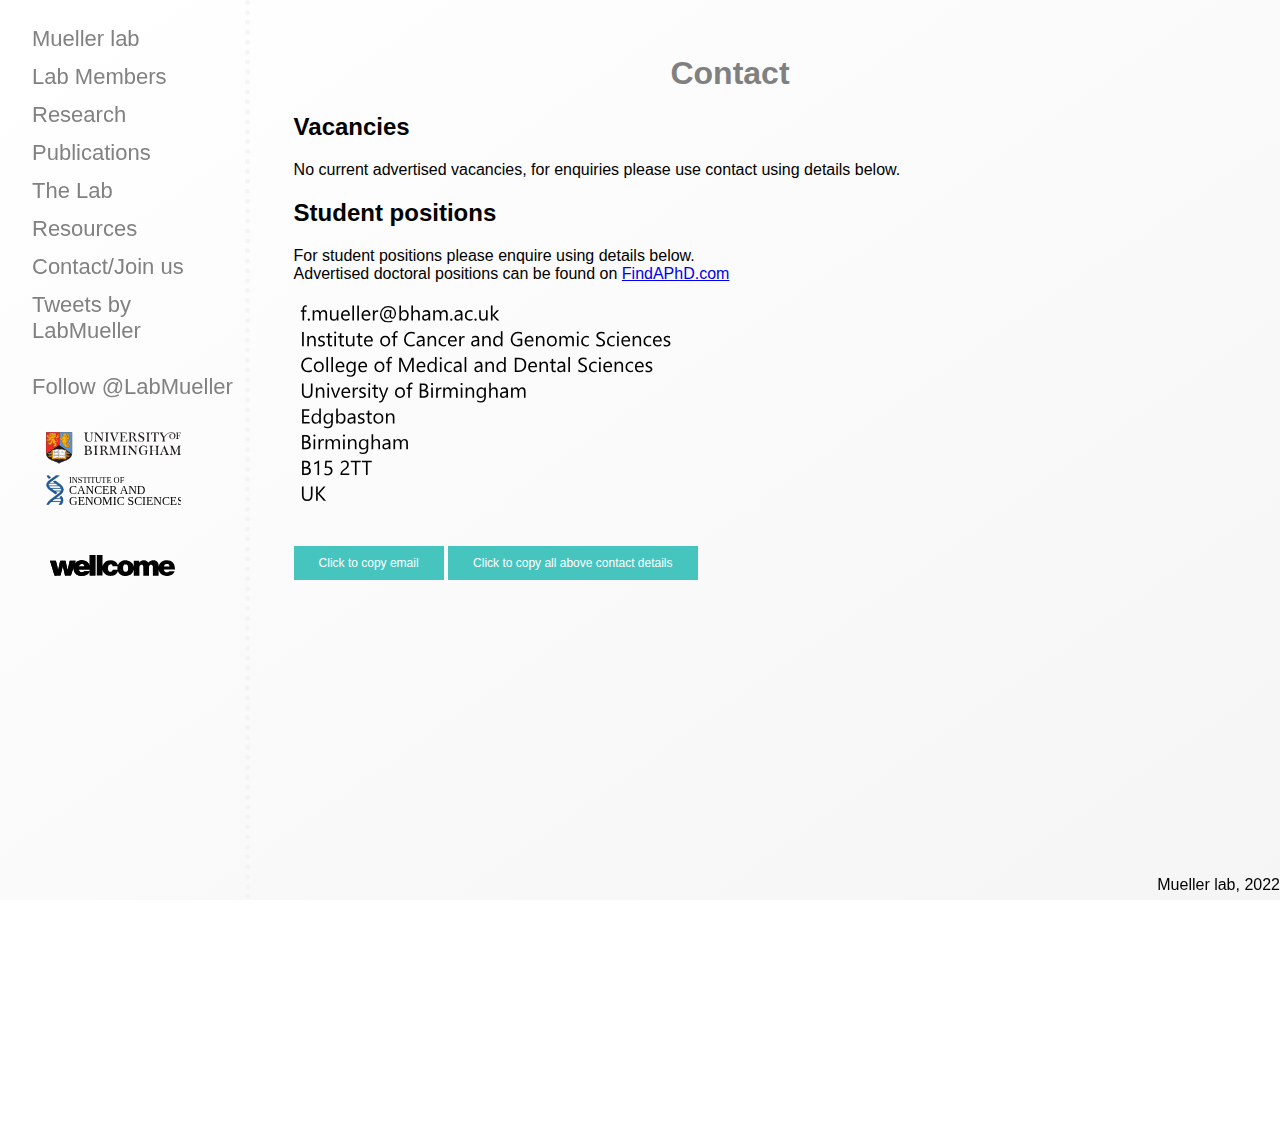
<file: contact.html>
<!DOCTYPE html>

<html>
<head>
<meta charset="utf-8">
<title>Contact</title>
</head>
<link rel="stylesheet" href="style.css">
<body  id="gradientbkrd1" class="fade-in">
<div id="bottommargin">



<h1>Contact</h1>





	

<div id="main">

	<h2> Vacancies </h2>
	<div class="text_body">
		<p class="justify"> No current advertised vacancies, for enquiries please use contact using details below.
		</p>
	</div>
	<h2> Student positions </h2>
	<div class="text_body">
		<p class="justify"> For student positions please enquire using details below.<br>
							Advertised doctoral positions can be found on <a href="https://www.findaphd.com/phds/birmingham/university-of-birmingham/?Q0w6x9E-00&Keywords=mueller" target="_blank" rel="noopener noreferrer">FindAPhD.com</a> </p>

<script src="contact.js"></script>
<img id="chimage" src="images/ferenc_details/details_email_bl.svg" />
<br><br><br>
<button id="clickme" class="button" onclick="changeImage1(); changeText1(); CBCP(); changeText3()">Click to copy email</button>
<button id="clickme" class="button" onclick="changeImage2(); changeText2(); CBCP(); changeText3()">Click to copy all above contact details</button>



<!-- invisible textbox to draw copy text from-->
<input class="visuallyhidden" type="text" value="placeholder" id="placehold">





</body>
</html>
	
</div>



	 <div id="sidenav">
	 
	 
  <a href="index.html">Mueller lab</a>
  <a href="lab_members.html">Lab Members</a>
  <a href="research.html">Research</a>
  <a href="publications.html">Publications</a>
  <a href="thelab.html">The Lab</a>
  <a class="mntxt" href="resources.html">Resources</a>
  <a href="contact.html">Contact/Join us</a>

   
<script src="myscripts.js"></script>


   
  

   <a class="twitter-timeline" data-width="250" data-height="400" data-chrome="transparent" href="https://twitter.com/LabMueller?ref_src=twsrc%5Etfw">Tweets by LabMueller</a> <script async src="https://platform.twitter.com/widgets.js" charset="utf-8"></script> 
	<br>
	<a href="https://twitter.com/LabMueller?ref_src=twsrc%5Etfw" class="twitter-follow-button" data-size="large" data-show-count="false">Follow @LabMueller</a><script async src="https://platform.twitter.com/widgets.js" charset="utf-8"></script>


 <div>
 <div class="decals">
	 <a href="https://www.birmingham.ac.uk/research/cancer-genomics/index.aspx"><img src="images\website material\UoBICGS_group.svg" width=75% > </a>
	 </div>
	 <div class="decals2">
	 <a href="https://wellcome.org/"><img src="images\website material\wellcome_logo.svg" width=75% > </a>
	 </div>
   </div>
     <footer class="footer">
  <p>Mueller lab, 2022</p>
</footer> 
</div>

</body>

</html>
</file>
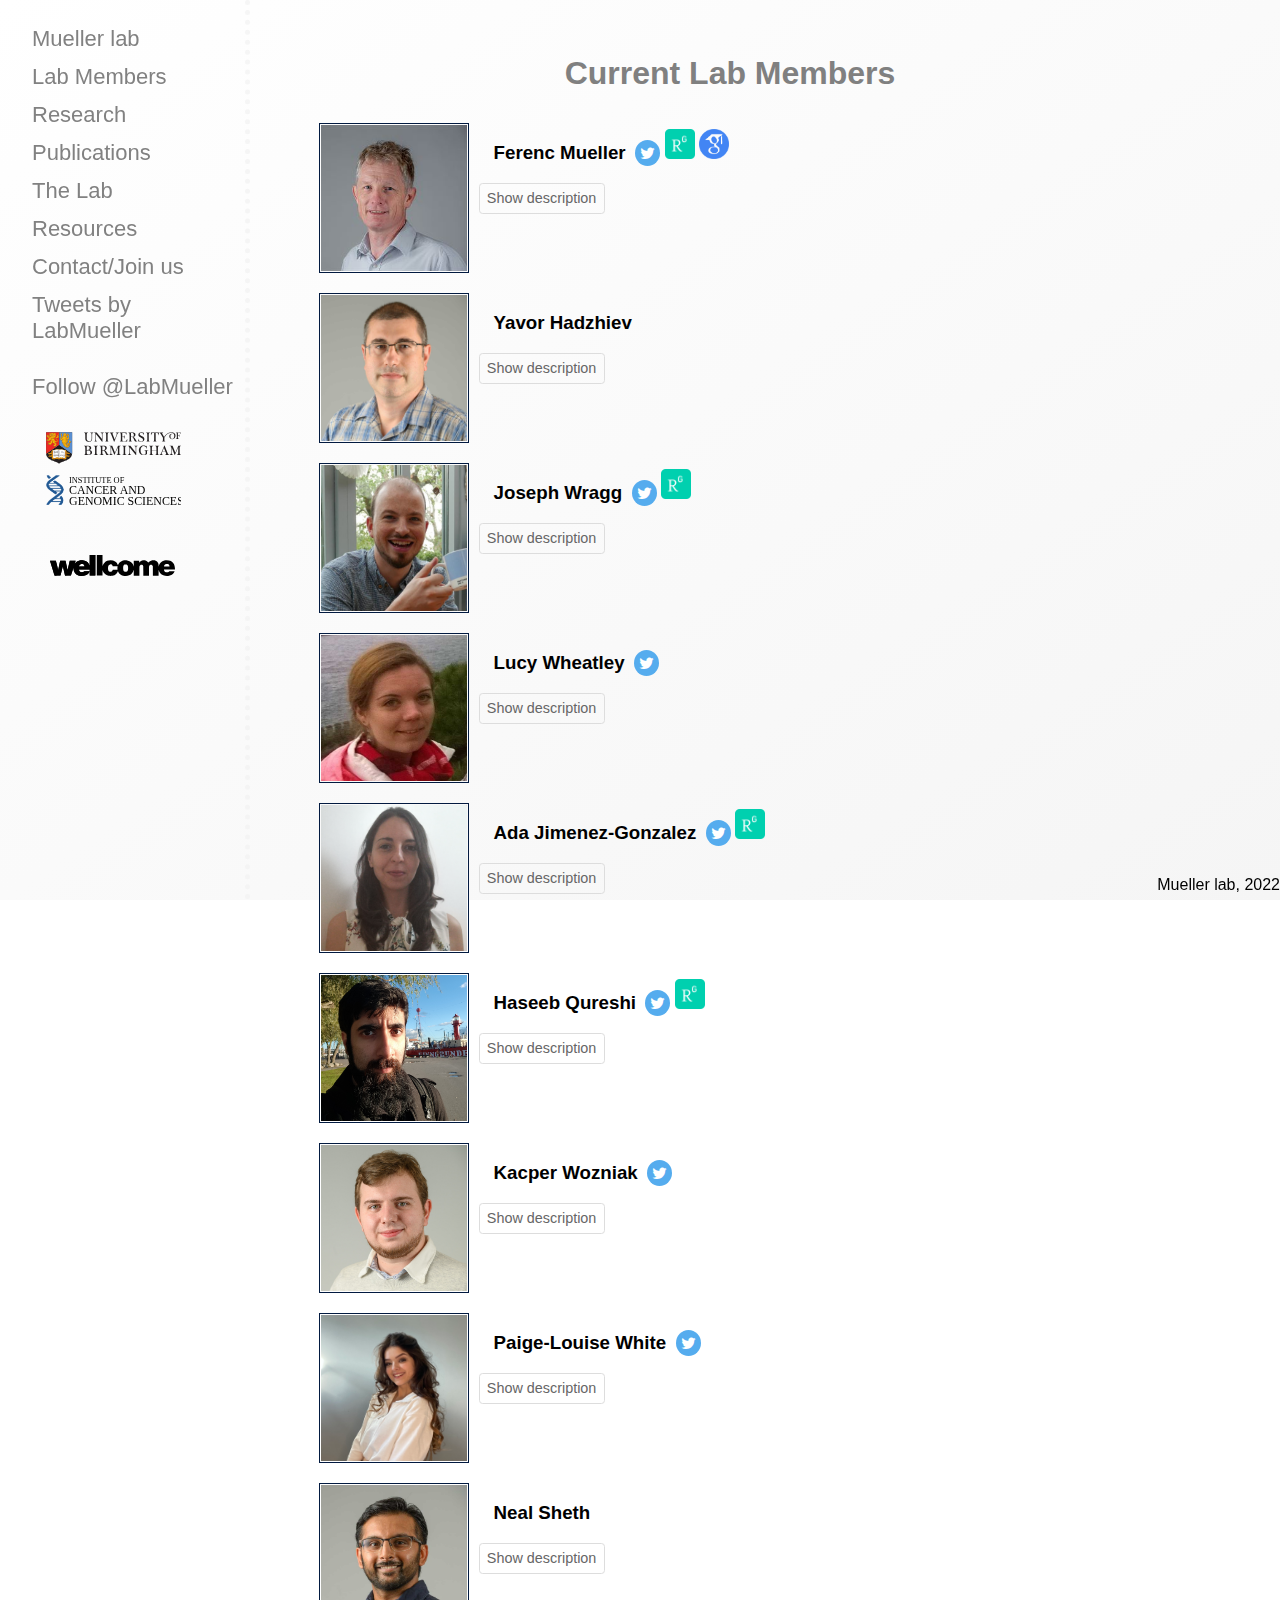
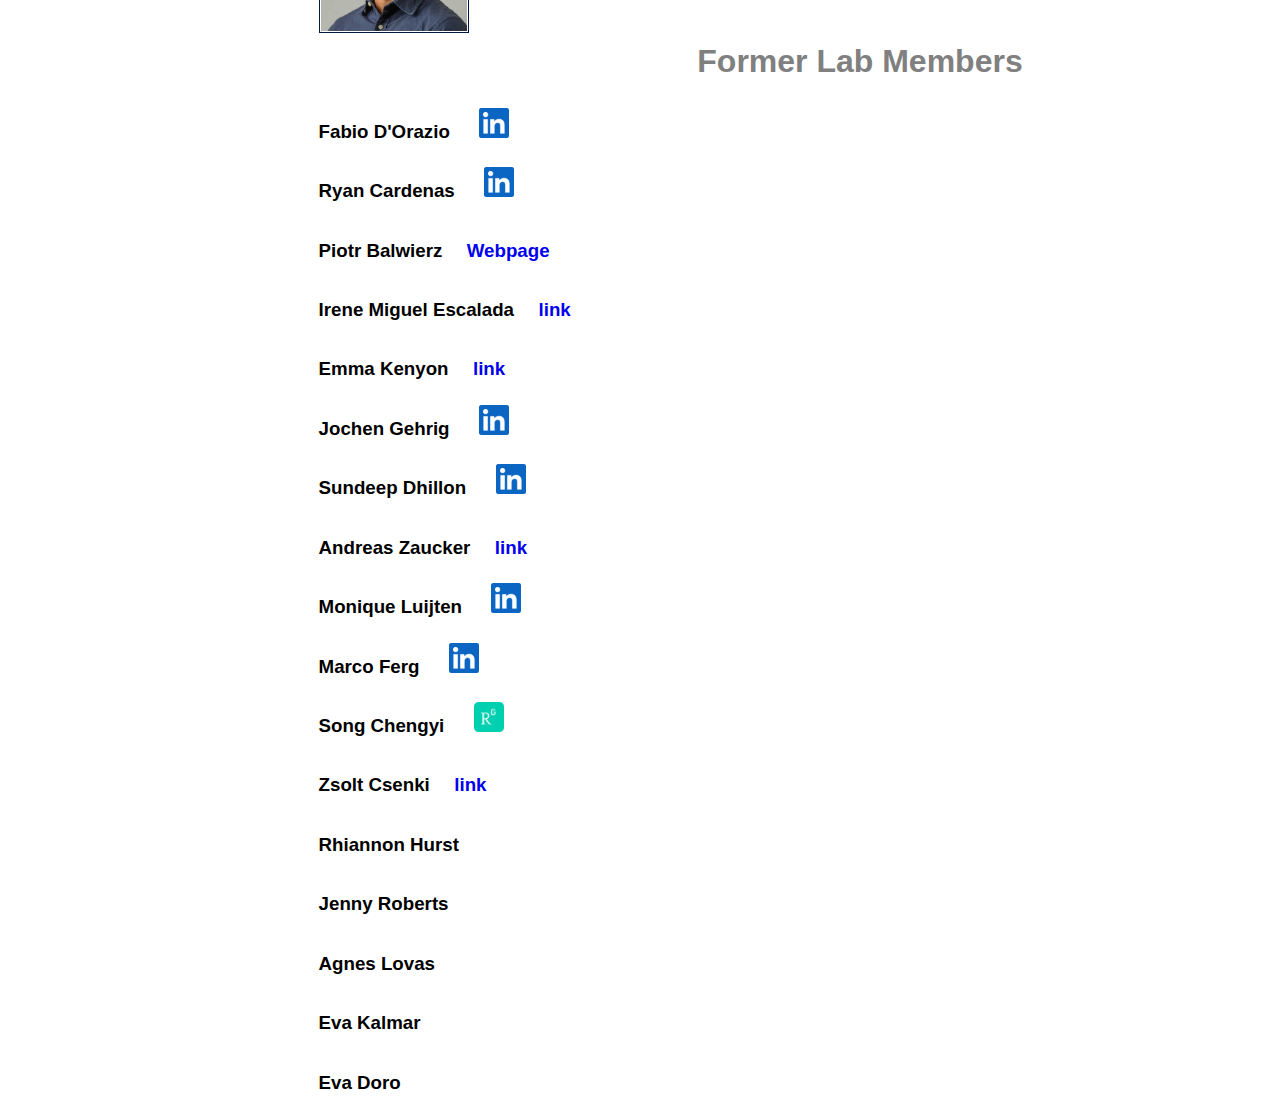
<file: lab_members.html>
<!DOCTYPE html>

<html>
<head>
<meta charset="utf-8">
<title>Current Lab Members</title>
</head>
<link rel="stylesheet" href="style.css">



<body  id="gradientbkrd1" class="fade-in">
<div id="bottommargin">



<h1>Current Lab Members</h1>




	
	
	

<div id="main">

   <script type="text/javascript" src="lab_members.js"></script> 
	
	<div class="imgsize">
	<div class="imgheight-">
	<!--<p><b>********add pages for alumni, current members and collaborators********</b></p>-->
	<img class="leftimg" src="images\lab_members\mueller.jpg">
<div>
  <input type="checkbox" class="read-more-state" id="post-0" />

  <div class="read-more-wrap">
    <h3 class="indent_h2" >Ferenc Mueller</h3>
	<link rel="stylesheet" href="https://cdnjs.cloudflare.com/ajax/libs/font-awesome/4.7.0/css/font-awesome.min.css">

<!-- socials -->

<a href="https://twitter.com/ferencmueller" class="fa fa-twitter"></a>


	</link>
	
<a href="https://www.researchgate.net/profile/Ferenc-Mueller"><img  class="_mem_inf" src= "images\website material\RG.png"></a>
<a href="https://scholar.google.com/citations?hl=en&user=Lshd25YAAAAJ&view_op=list_works&sortby=pubdate"><img  class="_mem_inf" src= "images\website material\scholarX.png"></a>
	

    <div class="read-more-target"><p class="labtxt">I did my PhD at the Inst. of Molecular Genetics, ABC Gödöllö Hungary in 1996. Following post docs at the University of Southampton and the IGBMC Strasbourg (EMBO Fellow) I developed my independent research at the Institute of Toxicology and Genetics, Forschungszentrum Karlsruhe (Karlsruhe Institute of Technology) in 2001. In 2007 I joined the University of Birmingham as Senior lecturer, where I am Professor of Developmental Genetics since 2014. </p> <p class="labtxt">My research interests encompass transcription regulation in vertebrate development and deciphering the DNA codes of gene expression regulation. I use zebrafish as a main model system. Besides leading a research group, I teach in medical genomics and applied genetics courses. I work as Deputy Director of Research for the College of Medical and Dental Sciences and as current Director of the Birmingham Centre for Genome Biology.<p></div>
  </div>
  
  <label for="post-0" class="read-more-trigger"></label>
</div>
</div>
</div>




	<br>
	<div class="imgsize">
	<img class="leftimg" src="images\lab_members\yavor.jpg">
	
	<div>
  <input type="checkbox" class="read-more-state" id="post-2" />

  <div class="read-more-wrap">
    <h3 class="indent_h2" >Yavor Hadzhiev</h3>

    <div class="read-more-target"><p class="labtxt">I am a postdoc in the lab since 2008.  I studied Molecular Biology and Biochemistry at the University of Sofia Bulgaria, obtaining MSci degree.  I completed my PhD at Karlsruhe Institute of Technology (KIT) in the group of Ferenc Muller, studding mechanisms of cis-regulatory elements subfunctionalisation in vertebrates, using sonic genes as model.
My main research interests are mechanisms of zygotic gene activation (the role of the core promoter in particular), comparative genomics and evolution of cis-regulatory elements.</p></div>
  </div>
  
  <label for="post-2" class="read-more-trigger"></label>
</div>
</div>

	
	
	
	
	
	<br>
	<div class="imgsize">
	<img class="leftimg" src="images\lab_members\Joe.png">
<div>
  <input type="checkbox" class="read-more-state" id="post-3" />

  <div class="read-more-wrap">
    <h3 class="indent_h2" >Joseph Wragg</h3>
	<link rel="stylesheet" href="https://cdnjs.cloudflare.com/ajax/libs/font-awesome/4.7.0/css/font-awesome.min.css">

<!-- socials -->

<a href="https://twitter.com/j_wragg_bham" class="fa fa-twitter"></a>

</link>
<a href="https://www.researchgate.net/profile/Joseph-Wragg"><img class="_mem_inf" src= "images\website material\RG.png"></a>
    <div class="read-more-target"><p class="labtxt">I originally read Biology at the University of York, before studying for a doctorate in Cancer Research at the University of Birmingham with Professor Roy Bicknell (awarded 2016). In this post I developed a fascination in tumour associated vascular as a critical component of tumour development and potentiation and as a target for therapy and identified several tumour vascular specific markers, which are currently in clinical development. </p>

 <p class="labtxt">My current research, with Professor Ferenc Mueller is focussed on interrogating dynamic epigenetic changes occurring on enhancer and promoter gene regulatory elements, during embryonic and tumour development, using Cap Analysis of gene expression (CAGE), chromatin immunoprecipitation (ChIP) and Assay for Transposase-Accessible Chromatin (ATAC) as well as 4D imaging approaches.<p></div>
  </div>
  
  <label for="post-3" class="read-more-trigger"></label>
</div>
	</div>


	<br>
	<div class="imgsize">
	<img class="leftimg" src="images\lab_members\Lucy_.jpg">
	
	<div>
  <input type="checkbox" class="read-more-state" id="post-4" />
  <div class="read-more-wrap">
    <h3 class="indent_h2" >Lucy Wheatley</h3>
	<link rel="stylesheet" href="https://cdnjs.cloudflare.com/ajax/libs/font-awesome/4.7.0/css/font-awesome.min.css">

<!-- socials -->

<a href="https://twitter.com/lucy_wheatley" class="fa fa-twitter"></a>
</link>
    <div class="read-more-target"><p class="labtxt">I am a post-doctoral fellow with the Mueller group since 2017 with a keen interest into the mechanisms of transcription in the early zebrafish embryo.  Using fluorescent labelling of DNA, RNA and epigenetic marks I am visualising the expression of the first zygotic genes, to understand some of the key underlying principals that govern transcriptional regulation in vertebrates.  I have a background in profiling small and transient cell populations from the developing zebrafish and using CRISPR-Cas9 systems to target specific genetic modifications<p></div>
  </div>
  
  <label for="post-4" class="read-more-trigger"></label>
</div>
	</div>
	
	
	<br>
	<div class="imgsize">
	<img class="leftimg" src="images\lab_members\Ada.png" >	
	<div>
  <input type="checkbox" class="read-more-state" id="post-5" />
  <div class="read-more-wrap">
    <h3 class="indent_h2" >Ada Jimenez-Gonzalez</h3>
	<link rel="stylesheet" href="https://cdnjs.cloudflare.com/ajax/libs/font-awesome/4.7.0/css/font-awesome.min.css">

<!-- socials -->

<a href="https://twitter.com/adajglez" class="fa fa-twitter"></a>
<a href="https://www.researchgate.net/profile/Ada-Jimenez-Gonzalez"><img class="_mem_inf" src= "images\website material\RG.png"></a>
    <div class="read-more-target"><p class="labtxt">I studied veterinary medicine in the Canary Islands. As an undergraduate I was involved in the research of the immune response triggered by parasitic infections in goats. In 2011 I did my Master’s degree in the University of Salamanca where I also received my PhD in neurosciences in 2016. My PhD research focused in the effects of opioids in the development of the central nervous system in zebrafish. Then I moved to work as a postdoc in the Mueller lab in 2017. </p>
</link>	  
<p class="labtxt">My main interest is developmental epigenetics and I’m currently involved in a transgenerational epigenetics project. Here we are trying to unravel how paternal experiences can affect the posterior generations through the inheritance of epigenetic marks. My experiments include lots of ChIP, cas9 manipulation and in situ hybridization, among others.<p></div>
  </div>
  
  <label for="post-5" class="read-more-trigger"></label>
</div>
	</div>
	<br>
	
	<div class="imgsize">
	<img class="leftimg" src="images\lab_members\Haseeb_SWE.jpg">
	
		<div>
  <input type="checkbox" class="read-more-state" id="post-6" />
  <div class="read-more-wrap">
    <h3 class="indent_h2" >Haseeb Qureshi</h3>
	<link rel="stylesheet" href="https://cdnjs.cloudflare.com/ajax/libs/font-awesome/4.7.0/css/font-awesome.min.css">

<!-- socials -->

<a href="https://twitter.com/HQ_of_the_scope" class="fa fa-twitter"></a>
<a href="https://www.researchgate.net/profile/Haseeb-Qureshi-2"><img class="_mem_inf" src= "images\website material\RG.png"></a>
</link>
    <div class="read-more-target"><p class="labtxt">I am a PhD student who joined the laboratory in early 2017, although I also did my Masters within the Mueller lab in 2016. My main area of interest is
	in developing and implementing computational methods for identifying and tracking fluorescently tagged nuclear structures within the developing zebrafish embryo. I also use electrophysiology to
	apply genetic imaging molecules into living tissues. During my Masters and Bachelors degrees, I focussed on utilising electrophysiological methods in
	<i>in/ex vivo</i> models. I also spent some years working as a Data Scientist in the NHS. (I also put together this website)<p></div>
  </div>
  
  <label for="post-6" class="read-more-trigger"></label>
</div>
	</div>
	
	
		<br>
	<div class="imgsize">
	<img class="leftimg" src="images\lab_members\kacper.jpg">
	
	
<div>
  <input type="checkbox" class="read-more-state" id="post-7" />
  <div class="read-more-wrap">
    <h3 class="indent_h2" >Kacper Wozniak</h3>
	<link rel="stylesheet" href="https://cdnjs.cloudflare.com/ajax/libs/font-awesome/4.7.0/css/font-awesome.min.css">

<!-- socials -->

<a href="https://twitter.com/kapawozniak" class="fa fa-twitter"></a>
</link>
    <div class="read-more-target"><p class="labtxt">I am a PhD student in the lab, having joined in 2019. I have studied Biomedical Sciences at the University College London before graduating with an MSci degree in Cell Biology in 2017. My main area of interest lies in regulation of the largest cell reprogramming events – zygotic genome activation, and I am studying the effect of earliest embryonic transcripts on that event. I am also helping adapt some of the CRISPR genome engineering techniques. My PhD project is supported by BBSRC Midlands Integrative Biosciences Training Partnership.<p></div>
  </div>
  
  <label for="post-7" class="read-more-trigger"></label>
</div>
	</div>
	<br>
	<br>
	<div class="imgsize">
	<img class="leftimg" src="images\lab_members\paige.jpeg">
	
	<div>
  <input type="checkbox" class="read-more-state" id="post-8" />
  <div class="read-more-wrap">
    <h3 class="indent_h2" >Paige-Louise White</h3>
	<link rel="stylesheet" href="https://cdnjs.cloudflare.com/ajax/libs/font-awesome/4.7.0/css/font-awesome.min.css">

<!-- socials -->

<a href="https://twitter.com/PaigeLWhite_" class="fa fa-twitter"></a>
</link>
    <div class="read-more-target"><p class="labtxt">I am a PhD student in the lab, having joined in late 2019. My research and main interests lie in investigating the intra heterogeneity of tumours and the transcriptional differences we see on a sub populational level using organoids as the primary model. I have also used zebrafish to model and investigate hypoxia and its response pathway.
	</p><p class="labtxt">Prior to my PhD I completed my Biochemistry and Genetics undergraduate degree at Swansea university and my Masters at Kings College London where I was researching the evolution of Parkinson genes. My comparative analysis included the newly sequenced Neanderthal and Denisovan genomes and I was fortunate enough to present my work at an EMBL conference in Heidelberg.</p>
	
	<p></div>
  </div>
  
  <label for="post-8" class="read-more-trigger"></label>
</div>
	</div>
	
	
<!--Neal-->	
	<div class="imgsize">
	<img class="leftimg" src="images\lab_members\neal.jpg">
	
	<div>
  <input type="checkbox" class="read-more-state" id="post-9" />
  <div class="read-more-wrap">
    <h3 class="indent_h2" >Neal Sheth</h3>
	
</link>
    <div class="read-more-target"><p class="labtxt">I am a PhD Student in the lab and joined in September 2021. I previously studied at Nottingham Trent University obtaining my undergraduate and postgraduate degrees in Biomedical Sciences. My Master’s project focused on investigating a novel immunotherapy for Glioblastoma Multiforme. This project developed my interest in investigating cell signalling and identifying novel cancer therapeutics.
	</p><p class="labtxt">
This PhD project is in collaboration with Alice’s Arc, a children’s charity focused on funding research for Rhabdomyosarcoma. My main focus for my PhD is to investigate different therapeutic regimes for fusion-negative Rhabdomyosarcoma by looking at the RAS signalling pathway whilst also focusing on DNA repair and replication stress.</p>
	
	<p></div>
  </div>
  
  <label for="post-9" class="read-more-trigger"></label>
</div>
	</div>
	
	
	<br>
	<br>
	<br>
	
	<h1>Former Lab Members</h1>

	
	
	
		<div class="containerA">
		<h3 class="indent_h2">Fabio D'Orazio</h3>
		<a href="https://www.linkedin.com/in/fabio-d-orazio-100877149/?originalSubdomain=uk"><img class="former_mem_inf" src= "images\website material\linkdin.png"></a>
		</div>
		
		
		<div class="containerA">
		<h3 class="indent_h2">Ryan Cardenas</h3>
		<a href="https://www.linkedin.com/in/ryan-cardenas-200694187/?originalSubdomain=uk"><img class="former_mem_inf" src= "images\website material\linkdin.png"></a>
		</div>
		
		
		<div class="containerA">
		<h3 class="indent_h2">Piotr Balwierz</h3>
		<h3 class="indent_h2b"> <a href="http://group.genereg.net/people/piotr-balwierz/">Webpage </a></h3>
		</div>
		
		
		<div class="containerA">
		<h3 class="indent_h2">Irene Miguel Escalada</h3>
		<h3 class="indent_h2b"> <a href="https://www.crg.eu/en/group-members/irene-">link </a></h3>
		</div>
		
		
		
		
		<div class="containerA">
		<h3 class="indent_h2">Emma Kenyon</h3>
		<h3 class="indent_h2b"> <a href="https://profiles.sussex.ac.uk/p329142-emma-kenyon">link </a></h3>
		</div>
		
		<div class="containerA">
		<h3 class="indent_h2">Jochen Gehrig</h3>
		<a href="https://www.linkedin.com/in/jochen-gehrig/"><img class="former_mem_inf" src= "images\website material\linkdin.png"></a>
		</div>
		
		<div class="containerA">
		<h3 class="indent_h2">Sundeep Dhillon</h3>
		<a href="https://www.linkedin.com/in/sundeep-singh-dhillon-60b36377/?originalSubdomain=uk"><img class="former_mem_inf" src= "images\website material\linkdin.png"></a>
		</div>
		
		<div class="containerA">
		<h3 class="indent_h2">Andreas Zaucker</h3>
		<h3 class="indent_h2b"> <a href="https://warwick.ac.uk/fac/sci/med/staff/azaucker/">link </a></h3>
		</div>
		
		<div class="containerA">
		<h3 class="indent_h2">Monique Luijten</h3>
		<a href="https://www.linkedin.com/in/monique-luijten-9784a493/?originalSubdomain=sg"><img class="former_mem_inf" src= "images\website material\linkdin.png"></a>
		</div>
		
		<div class="containerA">
		<h3 class="indent_h2">Marco Ferg</h3>
		<a href="https://www.linkedin.com/in/marco-ferg-5905b4a4/?originalSubdomain=de"><img class="former_mem_inf" src= "images\website material\linkdin.png"></a>
		</div>
		
		<div class="containerA">
		<h3 class="indent_h2">Song Chengyi</h3>
		<a href="https://www.researchgate.net/profile/Chengyi-Song-2"><img class="former_mem_inf" src= "images\website material\RG.png"></a>
		</div>
		
		<div class="containerA">
		<h3 class="indent_h2">Zsolt Csenki</h3>
		<h3 class="indent_h2b"> <a href="http://halt.mkk.szie.hu/index.php?page=Staff&cikk=Dr.-Zsolt-Csenki--PhD&nyelv=en">link </a></h3>
		</div>
		
		<div class="containerA">
		<h3 class="indent_h2">Rhiannon Hurst</h3>
		<!-- <img class="former_mem_inf" src= "images\website material\linkdin.png"> -->
		</div>
		
		<div class="containerA">
		<h3 class="indent_h2">Jenny Roberts</h3>
		<!-- <img class="former_mem_inf" src= "images\website material\linkdin.png"> --> 
		</div>
		
		<div class="containerA">
		<h3 class="indent_h2">Agnes Lovas</h3>
		<!-- <img class="former_mem_inf" src= "images\website material\linkdin.png"> -->
		</div>
		
		<div class="containerA">
		<h3 class="indent_h2">Eva Kalmar</h3>
		<!-- <img class="former_mem_inf" src= "images\website material\linkdin.png"> -->
		</div>
		
		<div class="containerA">
		<h3 class="indent_h2">Eva Doro</h3>
		<!-- <img class="former_mem_inf" src= "images\website material\linkdin.png"> -->
		</div>
	

	
	
	
</div>



	  <div id="sidenav">
	 
	 
  <a href="index.html">Mueller lab</a>
  <a href="lab_members.html">Lab Members</a>
  <a href="research.html">Research</a>
  <a href="publications.html">Publications</a>
  <a href="thelab.html">The Lab</a>
  <a class="mntxt" href="resources.html">Resources</a>
  <a href="contact.html">Contact/Join us</a>

   
<script src="myscripts.js"></script>


   
  

   <a class="twitter-timeline" data-width="250" data-height="400" data-chrome="transparent" href="https://twitter.com/LabMueller?ref_src=twsrc%5Etfw">Tweets by LabMueller</a> <script async src="https://platform.twitter.com/widgets.js" charset="utf-8"></script> 
	<br>
	<a href="https://twitter.com/LabMueller?ref_src=twsrc%5Etfw" class="twitter-follow-button" data-size="large" data-show-count="false">Follow @LabMueller</a><script async src="https://platform.twitter.com/widgets.js" charset="utf-8"></script>


 <div>
 <div class="decals">
	 <a href="https://www.birmingham.ac.uk/research/cancer-genomics/index.aspx"><img src="images\website material\UoBICGS_group.svg" width=75% > </a>
	 </div>
	 <div class="decals2">
	 <a href="https://wellcome.org/"><img src="images\website material\wellcome_logo.svg" width=75% > </a>
	 </div>
   </div>
   <footer class="footer">
  <p>Mueller lab, 2022</p>
</footer>
</div>
</file>
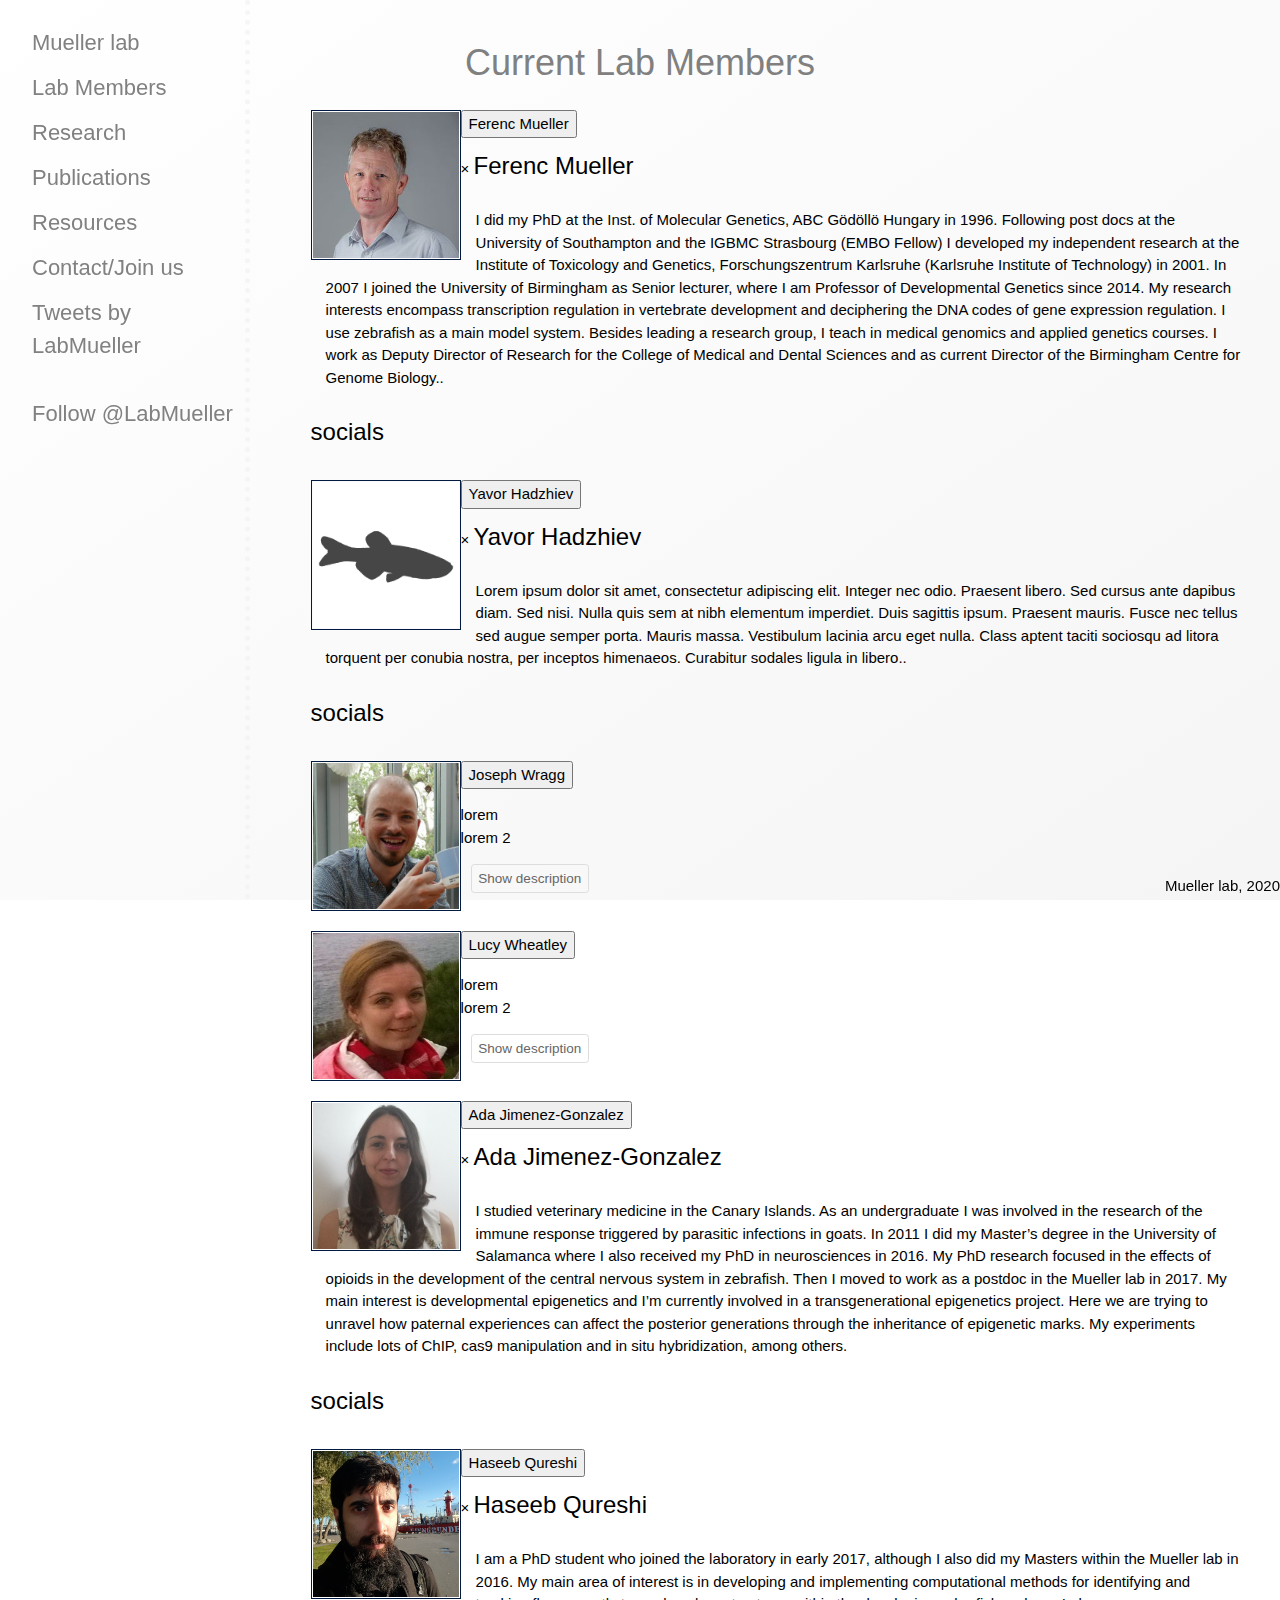
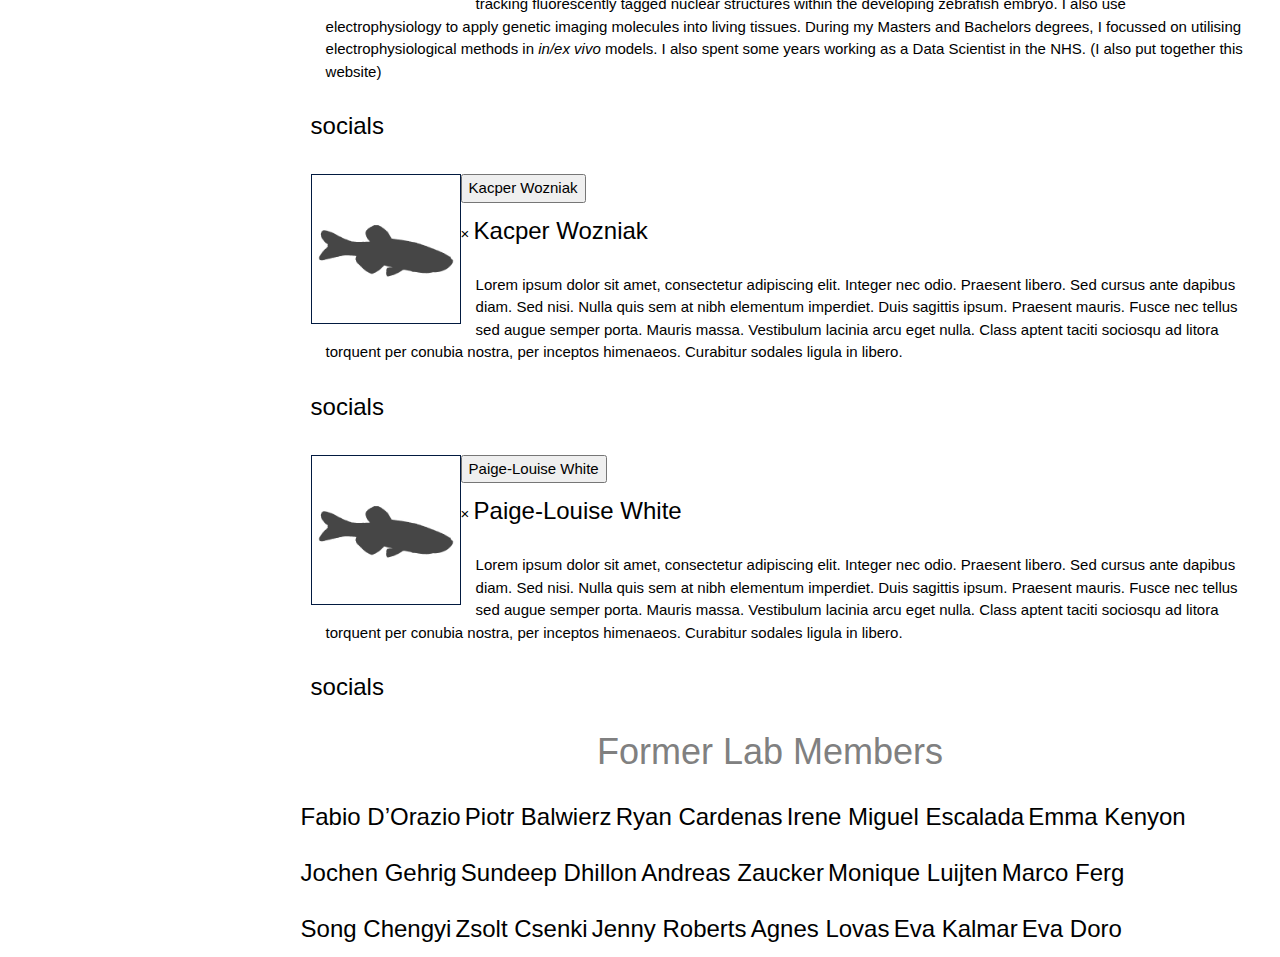
<file: lab_membersold-.html>
<!DOCTYPE html>

<html>
<head>
<meta charset="utf-8">
<title>Current Lab Members</title>
</head>
<link rel="stylesheet" href="style.css">

<link rel="stylesheet" href="https://www.w3schools.com/w3css/4/w3.css">

<body  id="gradientbkrd1" class="fade-in">
<div id="bottommargin">



<h1>Current Lab Members</h1>




	
	
	

<div id="main">

   <script type="text/javascript" src="lab_members.js"></script> 
	
		<div class="imgsize">
	<div class="imgheight-">
	<!--<p><b>********add pages for alumni, current members and collaborators********</b></p>-->
	<img class="leftimg" src="images\lab_members\mueller.jpg">
	<div id="vanish" class="vanish_">
  <button id="myBtn" class="buttonmemb" onclick="buttonfunction()" href="lab_members.js">Ferenc Mueller</button>
	</div>

<!-- The Modal -->
<div id="myModal" class="modal">


  <!-- Modal content -->
  <div class="modal-content">
    <div class="modal-header">
      <span class="close">&times;</span>
      <h3>Ferenc Mueller</h3>
    </div>
    <div class="modal-body">
      <p class="labtxt"> I did my PhD at the Inst. of Molecular Genetics, ABC Gödöllö Hungary in 1996. Following post docs at the University of Southampton and the IGBMC Strasbourg (EMBO Fellow) I developed my independent research at the Institute of Toxicology and Genetics, Forschungszentrum Karlsruhe (Karlsruhe Institute of Technology) in 2001. In 2007 I joined the University of Birmingham as Senior lecturer, where I am Professor of Developmental Genetics since 2014. My research interests encompass transcription regulation in vertebrate development and deciphering the DNA codes of gene expression regulation. I use zebrafish as a main model system. Besides leading a research group, I teach in medical genomics and applied genetics courses. I work as Deputy Director of Research for the College of Medical and Dental Sciences and as current Director of the Birmingham Centre for Genome Biology..</p>
    </div>
    <div class="modal-footer">
      <h3>socials</h3>
    </div>
  </div>
  
  </div>

</div>
</div>
<br>
	<div class="imgsize">
	<div class="imgheight-">
	<!--<p><b>********add pages for alumni, current members and collaborators********</b></p>-->
	<img class="leftimg" src="images\lab_members\fishouhette.jpg">
	<div id="vanish" class="vanish_">
  <button id="myBtn1" class="buttonmemb" onclick="buttonfunction()" href="lab_members.js">Yavor Hadzhiev</button>
	</div>

<!-- The Modal -->
<div id="myModal1" class="modal">


  <!-- Modal content -->
  <div class="modal-content">
    <div class="modal-header">
      <span class="close1">&times;</span>
      <h3>Yavor Hadzhiev</h3>
    </div>
    <div class="modal-body">
      <p class="labtxt"> Lorem ipsum dolor sit amet, consectetur adipiscing elit. Integer nec odio. Praesent libero. Sed cursus ante dapibus diam. Sed nisi. Nulla quis sem at nibh elementum imperdiet. Duis sagittis ipsum. Praesent mauris. Fusce nec tellus sed augue semper porta. Mauris massa. Vestibulum lacinia arcu eget nulla. Class aptent taciti sociosqu ad litora torquent per conubia nostra, per inceptos himenaeos. Curabitur sodales ligula in libero..</p>
    </div>
    <div class="modal-footer">
      <h3>socials</h3>
    </div>
  </div>
  
  </div>

</div>
</div>
<br>

	<div class="imgsize">
	<div class="imgheight-">
	<!--<p><b>********add pages for alumni, current members and collaborators********</b></p>-->
	<img class="leftimg" src="images\lab_members\Joe.png">
	
  <button id="myBtn" class="buttonmemb" onclick="buttonfunction()" href="lab_members.js">Joseph Wragg</button>
  
  <div>
  <input type="checkbox" class="read-more-state" id="post-2" />

  <ul class="read-more-wrap">
    <li>lorem</li>
    <li>lorem 2</li>
    <li class="read-more-target">lorem 3</li>
    <li class="read-more-target">lorem 4</li>
  </ul>
  
  <label for="post-2" class="read-more-trigger"></label>
</div>
	






</div>
</div>
<br>

	<div class="imgsize">
	<div class="imgheight-">
	<!--<p><b>********add pages for alumni, current members and collaborators********</b></p>-->
	<img class="leftimg" src="images\lab_members\Lucy_.jpg">
	<div id="vanish" class="vanish_">
  <button id="myBtn" class="buttonmemb" onclick="buttonfunction()" href="lab_members.js">Lucy Wheatley</button>
	</div>

<div>
  <input type="checkbox" class="read-more-state" id="post-3" />

  <ul class="read-more-wrap">
    <li>lorem</li>
    <li>lorem 2</li>
    <li class="read-more-target">lorem 3</li>
    <li class="read-more-target">lorem 4</li>
  </ul>
  
  <label for="post-3" class="read-more-trigger"></label>
</div>

</div>
</div>
<br>

	<div class="imgsize">
	<div class="imgheight-">
	<!--<p><b>********add pages for alumni, current members and collaborators********</b></p>-->
	<img class="leftimg" src="images\lab_members\Ada.png">
	<div id="vanish" class="vanish_">
  <button id="myBtn" class="buttonmemb" onclick="buttonfunction()" href="lab_members.js">Ada Jimenez-Gonzalez</button>
	</div>

<!-- The Modal -->
<div id="myModal" class="modal">


  <!-- Modal content -->
  <div class="modal-content">
    <div class="modal-header">
      <span class="close">&times;</span>
      <h3>Ada Jimenez-Gonzalez</h3>
    </div>
    <div class="modal-body">
      <p class="labtxt"> I studied veterinary medicine in the Canary Islands. As an undergraduate I was involved in the research of the immune response triggered by parasitic infections in goats. In 2011 I did my Master’s degree in the University of Salamanca where I also received my PhD in neurosciences in 2016. My PhD research focused in the effects of opioids in the development of the central nervous system in zebrafish. Then I moved to work as a postdoc in the Mueller lab in 2017. 
	  
My main interest is developmental epigenetics and I’m currently involved in a transgenerational epigenetics project. Here we are trying to unravel how paternal experiences can affect the posterior generations through the inheritance of epigenetic marks. My experiments include lots of ChIP, cas9 manipulation and in situ hybridization, among others. </p>
    </div>
    <div class="modal-footer">
      <h3>socials</h3>
    </div>
  </div>
  
  </div>

</div>
</div>
<br>
	<div class="imgsize">
	<div class="imgheight-">
	<!--<p><b>********add pages for alumni, current members and collaborators********</b></p>-->
	<img class="leftimg" src="images\lab_members\Haseeb_SWE.jpg">
	<div id="vanish" class="vanish_">
  <button id="myBtn" class="buttonmemb" onclick="buttonfunction()" href="lab_members.js">Haseeb Qureshi</button>
	</div>

<!-- The Modal -->
<div id="myModal" class="modal">


  <!-- Modal content -->
  <div class="modal-content">
    <div class="modal-header">
      <span class="close">&times;</span>
      <h3>Haseeb Qureshi</h3>
    </div>
    <div class="modal-body">
      <p class="labtxt"> I am a PhD student who joined the laboratory in early 2017, although I also did my Masters within the Mueller lab in 2016. My main area of interest is
	in developing and implementing computational methods for identifying and tracking fluorescently tagged nuclear structures within the developing zebrafish embryo. I also use electrophysiology to
	apply genetic imaging molecules into living tissues. During my Masters and Bachelors degrees, I focussed on utilising electrophysiological methods in
	<i>in/ex vivo</i> models. I also spent some years working as a Data Scientist in the NHS. (I also put together this website)</p>
    </div>
    <div class="modal-footer">
      <h3>socials</h3>
    </div>
  </div>
  
  </div>

</div>
</div>
<br>
	<div class="imgsize">
	<div class="imgheight-">
	<!--<p><b>********add pages for alumni, current members and collaborators********</b></p>-->
	<img class="leftimg" src="images\lab_members\fishouhette.jpg">
	<div id="vanish" class="vanish_">
  <button id="myBtn" class="buttonmemb" onclick="buttonfunction()" href="lab_members.js">Kacper Wozniak</button>
	</div>

<!-- The Modal -->
<div id="myModal" class="modal">


  <!-- Modal content -->
  <div class="modal-content">
    <div class="modal-header">
      <span class="close">&times;</span>
      <h3>Kacper Wozniak</h3>
    </div>
    <div class="modal-body">
      <p class="labtxt"> Lorem ipsum dolor sit amet, consectetur adipiscing elit. Integer nec odio. Praesent libero. Sed cursus ante dapibus diam. Sed nisi. Nulla quis sem at nibh elementum imperdiet. Duis sagittis ipsum. Praesent mauris. Fusce nec tellus sed augue semper porta. Mauris massa. Vestibulum lacinia arcu eget nulla. Class aptent taciti sociosqu ad litora torquent per conubia nostra, per inceptos himenaeos. Curabitur sodales ligula in libero.</p>
    </div>
    <div class="modal-footer">
      <h3>socials</h3>
    </div>
  </div>
  
  </div>

</div>
</div>
<br>
	<div class="imgsize">
	<div class="imgheight-">
	<!--<p><b>********add pages for alumni, current members and collaborators********</b></p>-->
	<img class="leftimg" src="images\lab_members\fishouhette.jpg">
	<div id="vanish" class="vanish_">
  <button id="myBtn" class="buttonmemb" onclick="buttonfunction()" href="lab_members.js">Paige-Louise White</button>
	</div>

<!-- The Modal -->
<div id="myModal" class="modal">


  <!-- Modal content -->
  <div class="modal-content">
    <div class="modal-header">
      <span class="close">&times;</span>
      <h3>Paige-Louise White</h3>
    </div>
    <div class="modal-body">
      <p class="labtxt"> Lorem ipsum dolor sit amet, consectetur adipiscing elit. Integer nec odio. Praesent libero. Sed cursus ante dapibus diam. Sed nisi. Nulla quis sem at nibh elementum imperdiet. Duis sagittis ipsum. Praesent mauris. Fusce nec tellus sed augue semper porta. Mauris massa. Vestibulum lacinia arcu eget nulla. Class aptent taciti sociosqu ad litora torquent per conubia nostra, per inceptos himenaeos. Curabitur sodales ligula in libero.</p>
    </div>
    <div class="modal-footer">
      <h3>socials</h3>
    </div>
  </div>
  
  </div>

</div>
</div>
<br><br><br>

	
	<h1>Former Lab Members</h1>
	<h3 class="indent_h2">Fabio D’Orazio</h3>
	<h3 class="indent_h2">Piotr Balwierz</h3>
	<h3 class="indent_h2">Ryan Cardenas</h3>
	<h3 class="indent_h2">Irene Miguel Escalada</h3>
	<h3 class="indent_h2">Emma Kenyon</h3>
	<h3 class="indent_h2">Jochen Gehrig</h3>
	<h3 class="indent_h2">Sundeep Dhillon</h3>
	<h3 class="indent_h2">Andreas Zaucker</h3>
	<h3 class="indent_h2">Monique Luijten</h3>
	<h3 class="indent_h2">Marco Ferg</h3>
	<h3 class="indent_h2">Song Chengyi</h3>
	<h3 class="indent_h2">Zsolt Csenki</h3>
	<h3 class="indent_h2">Jenny Roberts</h3>
	<h3 class="indent_h2">Agnes Lovas</h3>
	<h3 class="indent_h2">Eva Kalmar</h3>
	<h3 class="indent_h2">Eva Doro</h3>
	
	
	
</div>



	 <div id="sidenav">
	 
	 
  <a href="index.html">Mueller lab</a>
  <a href="lab_members.html">Lab Members</a>
  <a href="research.html">Research</a>
  <a href="publications.html">Publications</a>
  <a class="mntxt" href="resources.html">Resources</a>
  <a href="contact.html">Contact/Join us</a>


   
<script src="myscripts.js"></script>
   
   <a class="twitter-timeline" data-width="250" data-height="400" href="https://twitter.com/LabMueller?ref_src=twsrc%5Etfw">Tweets by LabMueller</a> <script async src="https://platform.twitter.com/widgets.js" charset="utf-8"></script> 
	<br>
	<a href="https://twitter.com/LabMueller?ref_src=twsrc%5Etfw" class="twitter-follow-button" data-size="large" data-show-count="false">Follow @LabMueller</a><script async src="https://platform.twitter.com/widgets.js" charset="utf-8"></script>
   
</div>
   <footer class="footer">
  <p>Mueller lab, 2020</p>
</footer>
</div>
<script>
// Get the modal
var modal = document.getElementById("myModal");

// Get the button that opens the modal
var btn = document.getElementById("myBtn");

// Get the <span> element that closes the modal
var span = document.getElementsByClassName("close")[0];

// When the user clicks the button, open the modal 
btn.onclick = function() {
  modal.style.display = "block";
}

// When the user clicks on <span> (x), close the modal
span.onclick = function() {
  modal.style.display = "none";
}

// When the user clicks anywhere outside of the modal, close it
window.onclick = function(event) {
  if (event.target == modal) {
    modal.style.display = "none";
  }
}
</script>
</body>


</html>
</file>
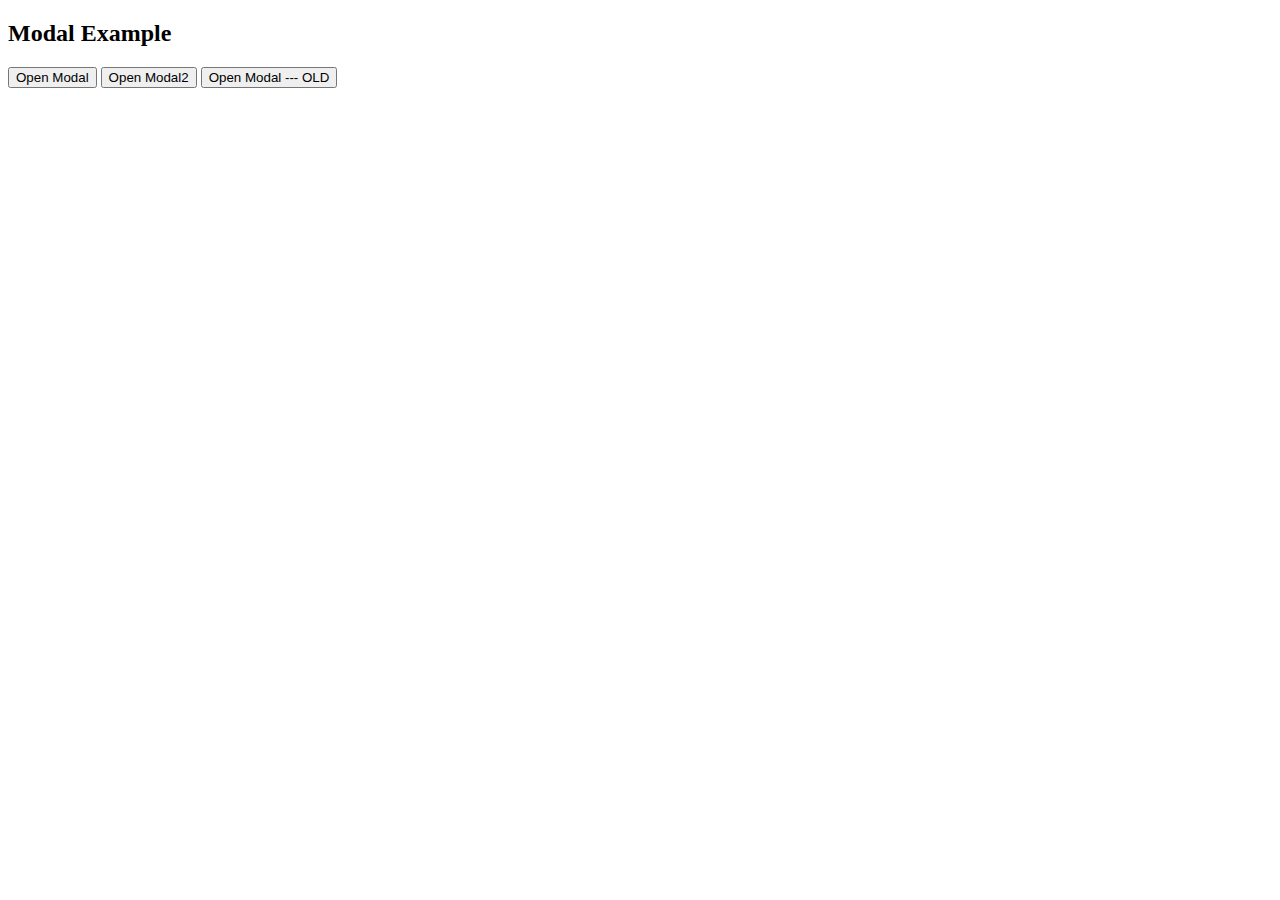
<file: modal.html>
<!DOCTYPE html>
<html>
    <meta http-equiv="Content-Type" content="text/html; charset=UTF-8">
    <meta name="viewport" id="viewport" content="target-densitydpi=high-dpi,initial-scale=1.0,user-scalable=no" />
    <title>Document Title</title>

    <link rel="stylesheet" href="http://www.w3schools.com/lib/w3.css">
    <style>
        /* The Modal (background) */
        .modal {
            display: none; /* Hidden by default */
            position: fixed; /* Stay in place */
            z-index: 1; /* Sit on top */
            padding-top: 100px; /* Location of the box */
            left: 0;
            top: 0;
            width: 100%; /* Full width */
            height: 100%; /* Full height */
            overflow: auto; /* Enable scroll if needed */
            background-color: rgb(0,0,0); /* Fallback color */
            background-color: rgba(0,0,0,0.4); /* Black w/ opacity */
        }

        /* Modal Content */
        .modal-content {
            background-color: #fefefe;
            margin: auto;
            padding: 20px;
            border: 1px solid #888;
            width: 80%;
        }

        /* The Close Button */
        .close {
            color: #aaaaaa;
            float: right;
            font-size: 28px;
            font-weight: bold;
        }

        .close:hover,
        .close:focus {
            color: #000;
            text-decoration: none;
            cursor: pointer;
        }
    </style>
</head>
<body>

    <h2>Modal Example</h2>

    <!-- Trigger/Open The Modal -->
    <button class="myBtn_multi">Open Modal</button>
    <button class="myBtn_multi">Open Modal2</button>

    <!-- The Modal -->
    <div class="modal modal_multi">

        <!-- Modal content -->
        <div class="modal-content">
            <span class="close close_multi">×</span>
            <p>Some text in the Modal..</p>
        </div>

    </div>

    <!-- The Modal -->
    <div  class="modal modal_multi">

        <!-- Modal content -->
        <div class="modal-content">
            <span class="close close_multi">×</span>
            <p>Some text in the Modal..2</p>
        </div>

    </div>
    <!-- Trigger/Open The Modal -->
    <button id="myBtn">Open Modal --- OLD</button>

    <!-- The Modal -->
    <div id="myModal" class="modal">

        <!-- Modal content -->
        <div class="modal-content">
            <span class="close">x</span>
            <p>Some text in the Modal. OLD.</p>
        </div>

    </div>
    <script>
        // Get the modal

        var modalparent = document.getElementsByClassName("modal_multi");

        // Get the button that opens the modal

        var modal_btn_multi = document.getElementsByClassName("myBtn_multi");

        // Get the <span> element that closes the modal
        var span_close_multi = document.getElementsByClassName("close_multi");

        // When the user clicks the button, open the modal
        function setDataIndex() {

            for (i = 0; i < modal_btn_multi.length; i++)
            {
                modal_btn_multi[i].setAttribute('data-index', i);
                modalparent[i].setAttribute('data-index', i);
                span_close_multi[i].setAttribute('data-index', i);
            }
        }



        for (i = 0; i < modal_btn_multi.length; i++)
        {
            modal_btn_multi[i].onclick = function() {
                var ElementIndex = this.getAttribute('data-index');
                modalparent[ElementIndex].style.display = "block";
            };

            // When the user clicks on <span> (x), close the modal
            span_close_multi[i].onclick = function() {
                var ElementIndex = this.getAttribute('data-index');
                modalparent[ElementIndex].style.display = "none";
            };

        }

        window.onload = function() {

            setDataIndex();
        };

        window.onclick = function(event) {
            if (event.target === modalparent[event.target.getAttribute('data-index')]) {
                modalparent[event.target.getAttribute('data-index')].style.display = "none";
            }

            // OLD CODE
            if (event.target === modal) {
                modal.style.display = "none";
            }
        };

//XXXXXXXXXXXXXXXXXXXXXXX    Modified old code    XXXXXXXXXXXXXXXXXXXXXXXXXX

// Get the modal

        var modal = document.getElementById('myModal');

// Get the button that opens the modal
        var btn = document.getElementById("myBtn");

// Get the <span> element that closes the modal
        var span = modal.getElementsByClassName("close")[0]; // Modified by dsones uk

// When the user clicks on the button, open the modal

        btn.onclick = function() {

            modal.style.display = "block";
        }

// When the user clicks on <span> (x), close the modal
        span.onclick = function() {
            modal.style.display = "none";
        }



    </script>

</body>
</html>
</file>
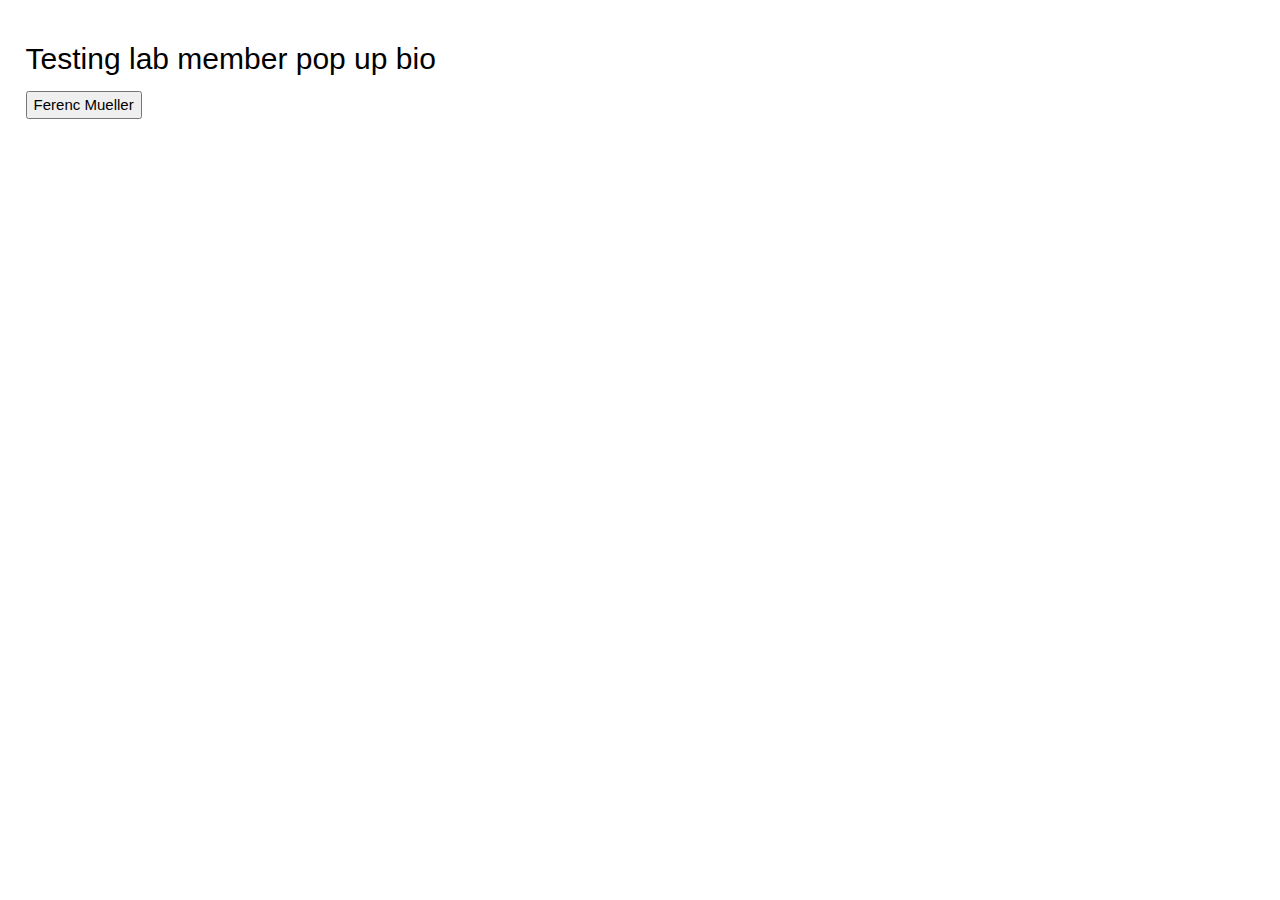
<file: modal_test.html>
<!DOCTYPE html>
<html>
<head>
<!--meta name="viewport" content="width=device-width, initial-scale=1"-->
<style>
body {font-family: Arial, Helvetica, sans-serif;}

/* The Modal (background) */
.modal {
  display: none; /* Hidden by default */
  position: fixed; /* Stay in place */
  z-index: 1; /* Sit on top */
  padding-top: 100px; /* Location of the box */
  left: 0;
  top: 0;
  width: 100%; /* Full width */
  height: 100%; /* Full height */
  overflow: auto; /* Enable scroll if needed */
  background-color: rgb(0,0,0); /* Fallback color */
  background-color: rgba(0,0,0,0.4); /* Black w/ opacity */
}

/* Modal Content */
.modal-content {
  position: relative;
  background-color: #fefefe;
  margin: auto;
  padding: 0;
  border: 1px solid #888;
  width: 80%;
  box-shadow: 0 4px 8px 0 rgba(0,0,0,0.2),0 6px 20px 0 rgba(0,0,0,0.19);
  -webkit-animation-name: animatetop;
  -webkit-animation-duration: 0.4s;
  animation-name: animatetop;
  animation-duration: 0.4s
}

/* Add Animation */
@-webkit-keyframes animatetop {
  from {top:-300px; opacity:0} 
  to {top:0; opacity:1}
}

@keyframes animatetop {
  from {top:-300px; opacity:0}
  to {top:0; opacity:1}
}

/* The Close Button */
.close {
  color: white;
  float: right;
  font-size: 28px;
  font-weight: bold;
}

.close:hover,
.close:focus {
  color: #000;
  text-decoration: none;
  cursor: pointer;
}

.modal-header {
  padding: 2px 16px;
  background-color: #5cb85c;
  color: white;
}

.modal-body {padding: 2px 16px;}

.modal-footer {
  padding: 2px 16px;
  background-color: #5cb85c;
  color: white;
}
</style>
</head>

<link rel="stylesheet" href="style.css">

<link rel="stylesheet" href="https://www.w3schools.com/w3css/4/w3.css">
<body>

<h2>Testing lab member pop up bio</h2>

<!-- Trigger/Open The Modal -->
<button id="myBtn">Ferenc Mueller</button>

<!-- The Modal -->
<div id="myModal" class="modal">

  <!-- Modal content -->
  <div class="modal-content">
    <div class="modal-header">
      <span class="close">&times;</span>
      <h2>Ferenc Mueller</h2>
    </div>
    <div class="modal-body">
	
	<img class="leftimg" src="images\lab_members\mueller.jpg">
      <p class="labtxt"> I did my PhD as PhD fellow of the Hungarian Academy of Sciences at the Inst. of Molecular Genetics, ABC Godollo in 1996. Following post docs at the University of Southampton and the IGBMC Strasbourg (EMBO Fellow) I started my independent research at the Inst. Toxicology and Genetics, Forschungszentrum Karlsruhe (currently KIT) in 2001. In 2007 I became Senior lecturer at the University of Birmingham, where I am Professor of Developmental Genetics since 2014. My research interests encompass transcription regulation in vertebrate development and deciphering the DNA codes of gene expression regulation. I use zebrafish as a main model system. Besides leading a research group, I teach in medical genomics and various applied genetics courses and work as Deputy Director of Research for the College of Medical and Dental Sciences.</p>
    </div>

  </div>

</div>

<script>
// Get the modal
var modal = document.getElementById("myModal");

// Get the button that opens the modal
var btn = document.getElementById("myBtn");

// Get the <span> element that closes the modal
var span = document.getElementsByClassName("close")[0];

// When the user clicks the button, open the modal 
btn.onclick = function() {
  modal.style.display = "block";
}

// When the user clicks on <span> (x), close the modal
span.onclick = function() {
  modal.style.display = "none";
}

// When the user clicks anywhere outside of the modal, close it
window.onclick = function(event) {
  if (event.target == modal) {
    modal.style.display = "none";
  }
}
</script>

</body>
</html>
</file>
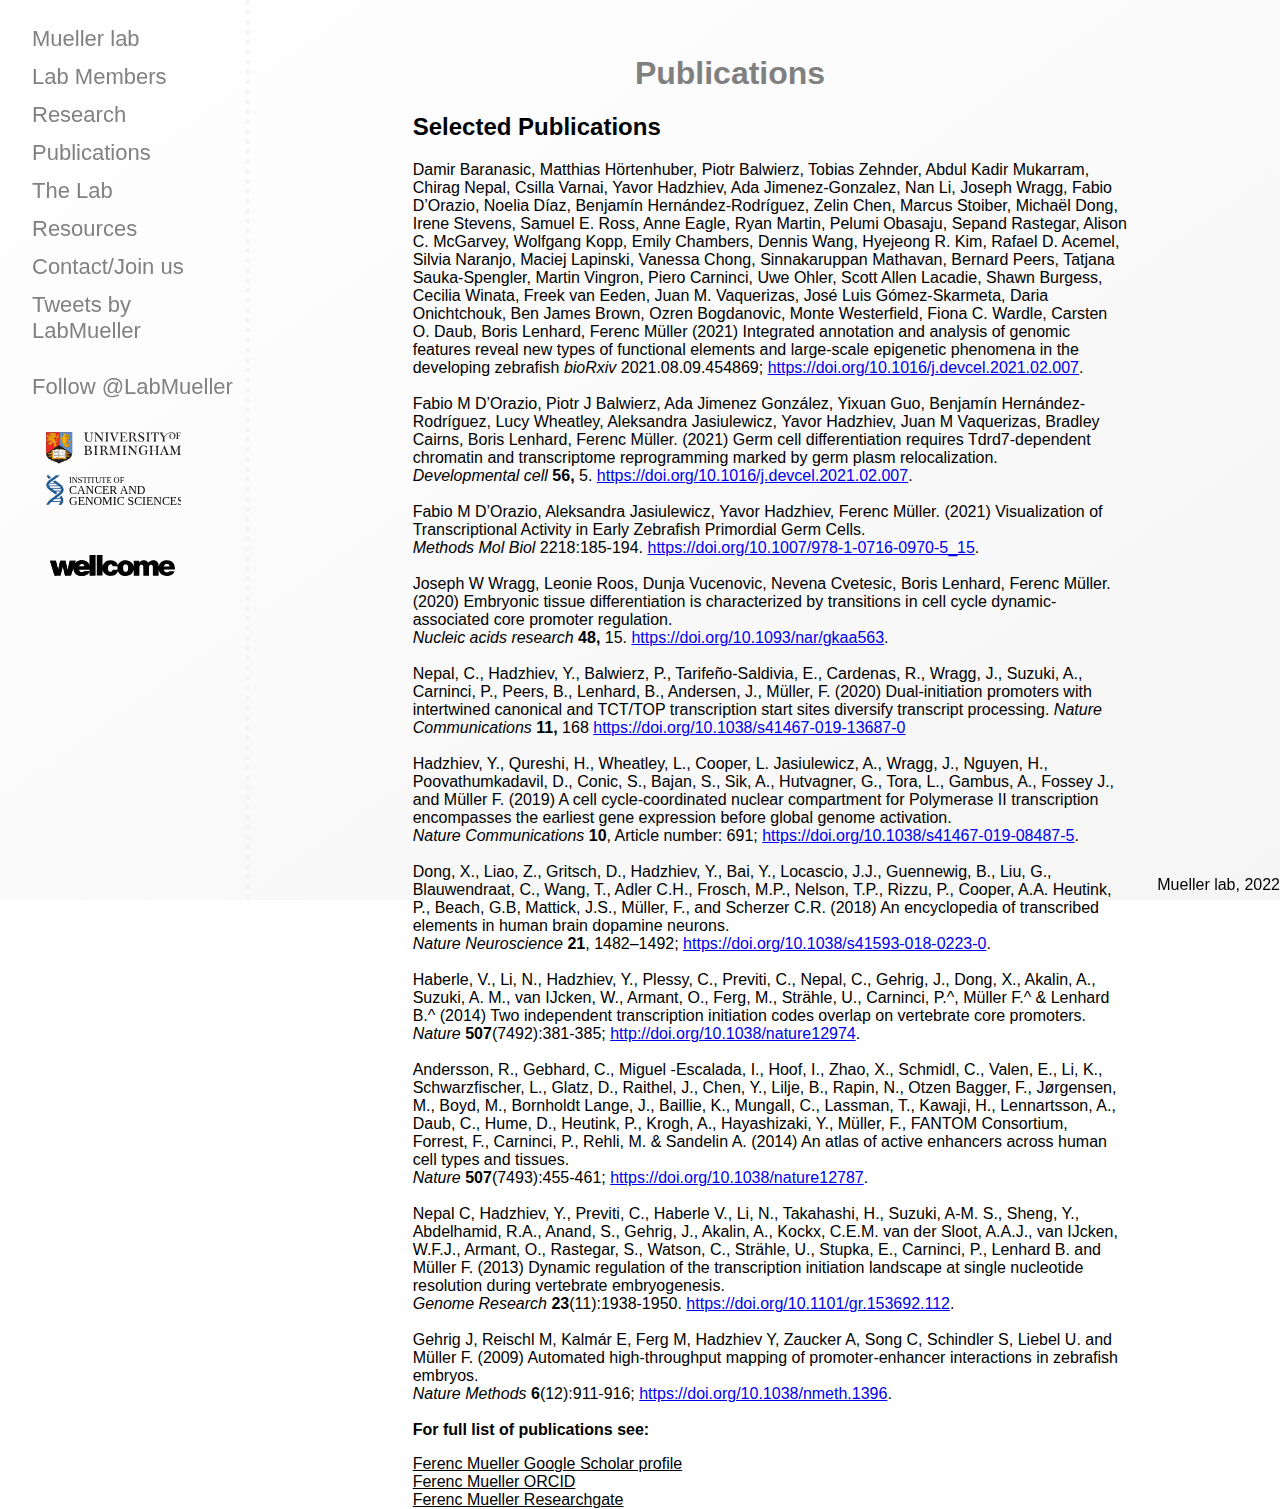
<file: publications.html>
<!DOCTYPE html>

<html>
<head>
<meta charset="utf-8">
<title>Publications</title>
</head>
<link rel="stylesheet" href="style.css">
<body  id="gradientbkrd1" class="fade-in">
<div id="bottommargin">



<h1>Publications</h1>



	
	
	

<div id="main">

<h2 class="publist"> Selected Publications </h2>

    <p class="publist">
	
<!--<i><b>*****add hyperlinks - divide into: selected publications and full list. google scholar for automatic tracking. *****</b></i>
<br><br>-->

 
Damir Baranasic, Matthias Hörtenhuber, Piotr Balwierz, Tobias Zehnder, Abdul Kadir Mukarram, Chirag Nepal, Csilla Varnai, Yavor Hadzhiev, Ada Jimenez-Gonzalez, Nan Li, Joseph Wragg, Fabio D’Orazio, Noelia Díaz, Benjamín Hernández-Rodríguez, Zelin Chen, Marcus Stoiber, Michaël Dong, Irene Stevens, Samuel E. Ross, Anne Eagle, Ryan Martin, Pelumi Obasaju, Sepand Rastegar, Alison C. McGarvey, Wolfgang Kopp, Emily Chambers, Dennis Wang, Hyejeong R. Kim, Rafael D. Acemel, Silvia Naranjo, Maciej Lapinski, Vanessa Chong, Sinnakaruppan Mathavan, Bernard Peers, Tatjana Sauka-Spengler, Martin Vingron, Piero Carninci, Uwe Ohler, Scott Allen Lacadie, Shawn Burgess, Cecilia Winata, Freek van Eeden, Juan M. Vaquerizas, José Luis Gómez-Skarmeta, Daria Onichtchouk, Ben James Brown, Ozren Bogdanovic, Monte Westerfield, Fiona C. Wardle, Carsten O. Daub, Boris Lenhard, Ferenc Müller
 (2021) Integrated annotation and analysis of genomic features reveal new types of functional elements and large-scale epigenetic phenomena in the developing zebrafish
<i>bioRxiv</i> 2021.08.09.454869;  <a target="_blank" rel="noopener noreferrer" href="https://doi.org/10.1101/2021.08.09.454869">https://doi.org/10.1016/j.devcel.2021.02.007</a>.<br><br>





Fabio M D’Orazio, Piotr J Balwierz, Ada Jimenez González, Yixuan Guo, Benjamín Hernández-Rodríguez, Lucy Wheatley, Aleksandra Jasiulewicz, Yavor Hadzhiev, Juan M Vaquerizas, Bradley Cairns, Boris Lenhard, Ferenc Müller. (2021) Germ cell differentiation requires Tdrd7-dependent chromatin and transcriptome reprogramming marked by germ plasm relocalization.
<br><i>Developmental cell</i> <b>56, </b>5. <a target="_blank" rel="noopener noreferrer" href="https://doi.org/10.1016/j.devcel.2021.02.007">https://doi.org/10.1016/j.devcel.2021.02.007</a>.<br><br>


Fabio M D’Orazio, Aleksandra Jasiulewicz, Yavor Hadzhiev, Ferenc Müller. (2021) Visualization of Transcriptional Activity in Early Zebrafish Primordial Germ Cells.
<br><i>Methods Mol Biol</i> 2218:185-194. <a target="_blank" rel="noopener noreferrer" href="https://doi.org/10.1007/978-1-0716-0970-5_15">https://doi.org/10.1007/978-1-0716-0970-5_15</a>.<br><br>

Joseph W Wragg, Leonie Roos, Dunja Vucenovic, Nevena Cvetesic, Boris Lenhard, Ferenc Müller. (2020) Embryonic tissue differentiation is characterized by transitions in cell cycle dynamic-associated core promoter regulation.
<br><i>Nucleic acids research</i> <b>48, </b>15. <a target="_blank" rel="noopener noreferrer" href="https://doi.org/10.1093/nar/gkaa563">https://doi.org/10.1093/nar/gkaa563</a>.<br><br>



Nepal, C., Hadzhiev, Y., Balwierz, P., Tarifeño-Saldivia, E., Cardenas, R., Wragg, J., Suzuki, A., Carninci, P., Peers, B., Lenhard, B., Andersen, J.,  Müller,  F.  (2020) Dual-initiation promoters with intertwined canonical and TCT/TOP transcription start sites diversify transcript processing. <i>Nature Communications</i> <b>11,</b> 168  <a target="_blank" rel="noopener noreferrer" href="https://doi.org/10.1038/s41467-019-13687-0">https://doi.org/10.1038/s41467-019-13687-0</a><br><br>

Hadzhiev, Y., Qureshi, H., Wheatley, L., Cooper, L. Jasiulewicz, A., Wragg, J.,  Nguyen, H., Poovathumkadavil, D., Conic, S., Bajan, S., Sik, A., Hutvagner, G.,  Tora, L., Gambus, A., Fossey J., and Müller F.  (2019) A cell cycle-coordinated nuclear compartment for Polymerase II transcription encompasses the earliest gene expression before global genome activation.<br> <i>Nature Communications</i> <b>10</b>, Article number: 691; <a target="_blank" rel="noopener noreferrer" href="https://doi.org/10.1038/s41467-019-08487-5">https://doi.org/10.1038/s41467-019-08487-5</a>.<br><br>
Dong, X., Liao, Z., Gritsch,  D., Hadzhiev, Y., Bai, Y., Locascio, J.J., Guennewig, B., Liu, G., Blauwendraat, C., Wang, T., Adler C.H., Frosch, M.P., Nelson, T.P., Rizzu, P., Cooper, A.A. Heutink, P., Beach, G.B, Mattick, J.S., Müller, F., and Scherzer C.R. (2018) An encyclopedia of transcribed elements in human brain dopamine neurons.
<br><i>Nature Neuroscience</i> <b>21</b>, 1482–1492; <a target="_blank" rel="noopener noreferrer" href="https://doi.org/10.1038/s41593-018-0223-0">https://doi.org/10.1038/s41593-018-0223-0</a>.<br><br>
Haberle, V., Li, N., Hadzhiev, Y., Plessy, C., Previti, C., Nepal, C., Gehrig, J., Dong, X., Akalin, A., Suzuki, A. M., van IJcken, W., Armant, O., Ferg, M., Strähle, U., Carninci, P.^, Müller F.^ & Lenhard B.^ (2014) Two independent transcription initiation codes overlap on vertebrate core promoters.<br><i>Nature</i> <b>507</b>(7492):381-385; <a target="_blank" rel="noopener noreferrer" href="http://doi.org/10.1038/nature12974">http://doi.org/10.1038/nature12974</a>.  <br><br>
Andersson, R., Gebhard, C., Miguel -Escalada, I.,  Hoof, I., Zhao, X., Schmidl, C., Valen, E., Li, K.,  Schwarzfischer, L., Glatz, D., Raithel, J., Chen, Y., Lilje, B., Rapin, N., Otzen Bagger, F.,  Jørgensen, M., Boyd, M., Bornholdt Lange, J., Baillie, K., Mungall, C., Lassman, T., Kawaji, H., Lennartsson, A., Daub, C., Hume, D., Heutink, P., Krogh, A., Hayashizaki, Y., Müller, F., FANTOM Consortium, Forrest, F., Carninci, P., Rehli, M. & Sandelin A. (2014) An atlas of active enhancers across human cell types and tissues. <br><i>Nature</i> <b>507</b>(7493):455-461; <a target="_blank" rel="noopener noreferrer" href="https://doi.org/10.1038/nature12787">https://doi.org/10.1038/nature12787</a>.<br><br>
Nepal C, Hadzhiev, Y., Previti, C., Haberle V., Li, N., Takahashi, H., Suzuki, A-M. S., Sheng, Y., Abdelhamid, R.A., Anand, S., Gehrig, J., Akalin, A., Kockx, C.E.M. van der Sloot, A.A.J., van IJcken, W.F.J., Armant, O., Rastegar, S., Watson, C., Strähle, U., Stupka, E., Carninci, P., Lenhard B. and Müller F. (2013) Dynamic regulation of the transcription initiation landscape at single nucleotide resolution during vertebrate embryogenesis.<br> <i>Genome Research</i> <b>23</b>(11):1938-1950. <a target="_blank" rel="noopener noreferrer" href="https://doi.org/10.1101/gr.153692.112">https://doi.org/10.1101/gr.153692.112</a>.<br><br>
Gehrig J, Reischl M, Kalmár E, Ferg M, Hadzhiev Y, Zaucker A, Song C, Schindler S, Liebel U. and Müller F. (2009) Automated high-throughput mapping of promoter-enhancer interactions in zebrafish embryos. <br><i>Nature Methods</i> <b>6</b>(12):911-916; <a target="_blank" rel="noopener noreferrer" href="https://doi.org/10.1038/nmeth.1396">https://doi.org/10.1038/nmeth.1396</a>.<br><br>

<b> For full list of publications see:<br> </b>
 <p class="publist">
 <a href="https://scholar.google.com/citations?hl=en&user=Lshd25YAAAAJ&view_op=list_works&sortby=pubdate"  style ="color: #000000">Ferenc Mueller Google Scholar profile</a>  <br>
 <a href="https://orcid.org/0000-0002-0996-774X" style ="color: #000000">Ferenc Mueller ORCID</a> <br>
 <a href="https://www.researchgate.net/profile/Ferenc_Mueller4" style ="color: #000000">Ferenc Mueller Researchgate</a> 
	</p>
	
	
	
	
	</p>

	
</div>



	 <div id="sidenav">
	 
	 
  <a href="index.html">Mueller lab</a>
  <a href="lab_members.html">Lab Members</a>
  <a href="research.html">Research</a>
  <a href="publications.html">Publications</a>
  <a href="thelab.html">The Lab</a>
  <a class="mntxt" href="resources.html">Resources</a>
  <a href="contact.html">Contact/Join us</a>

   
<script src="myscripts.js"></script>


   
  

   <a class="twitter-timeline" data-width="250" data-height="400" data-chrome="transparent" href="https://twitter.com/LabMueller?ref_src=twsrc%5Etfw">Tweets by LabMueller</a> <script async src="https://platform.twitter.com/widgets.js" charset="utf-8"></script> 
	<br>
	<a href="https://twitter.com/LabMueller?ref_src=twsrc%5Etfw" class="twitter-follow-button" data-size="large" data-show-count="false">Follow @LabMueller</a><script async src="https://platform.twitter.com/widgets.js" charset="utf-8"></script>


 <div>
 <div class="decals">
	 <a href="https://www.birmingham.ac.uk/research/cancer-genomics/index.aspx"><img src="images\website material\UoBICGS_group.svg" width=75% > </a>
	 </div>
	 <div class="decals2">
	 <a href="https://wellcome.org/"><img src="images\website material\wellcome_logo.svg" width=75% > </a>
	 </div>
   </div>
     <footer class="footer">
  <p>Mueller lab, 2022</p>
</footer> 
</div>  


 </body>

</html>
</file>
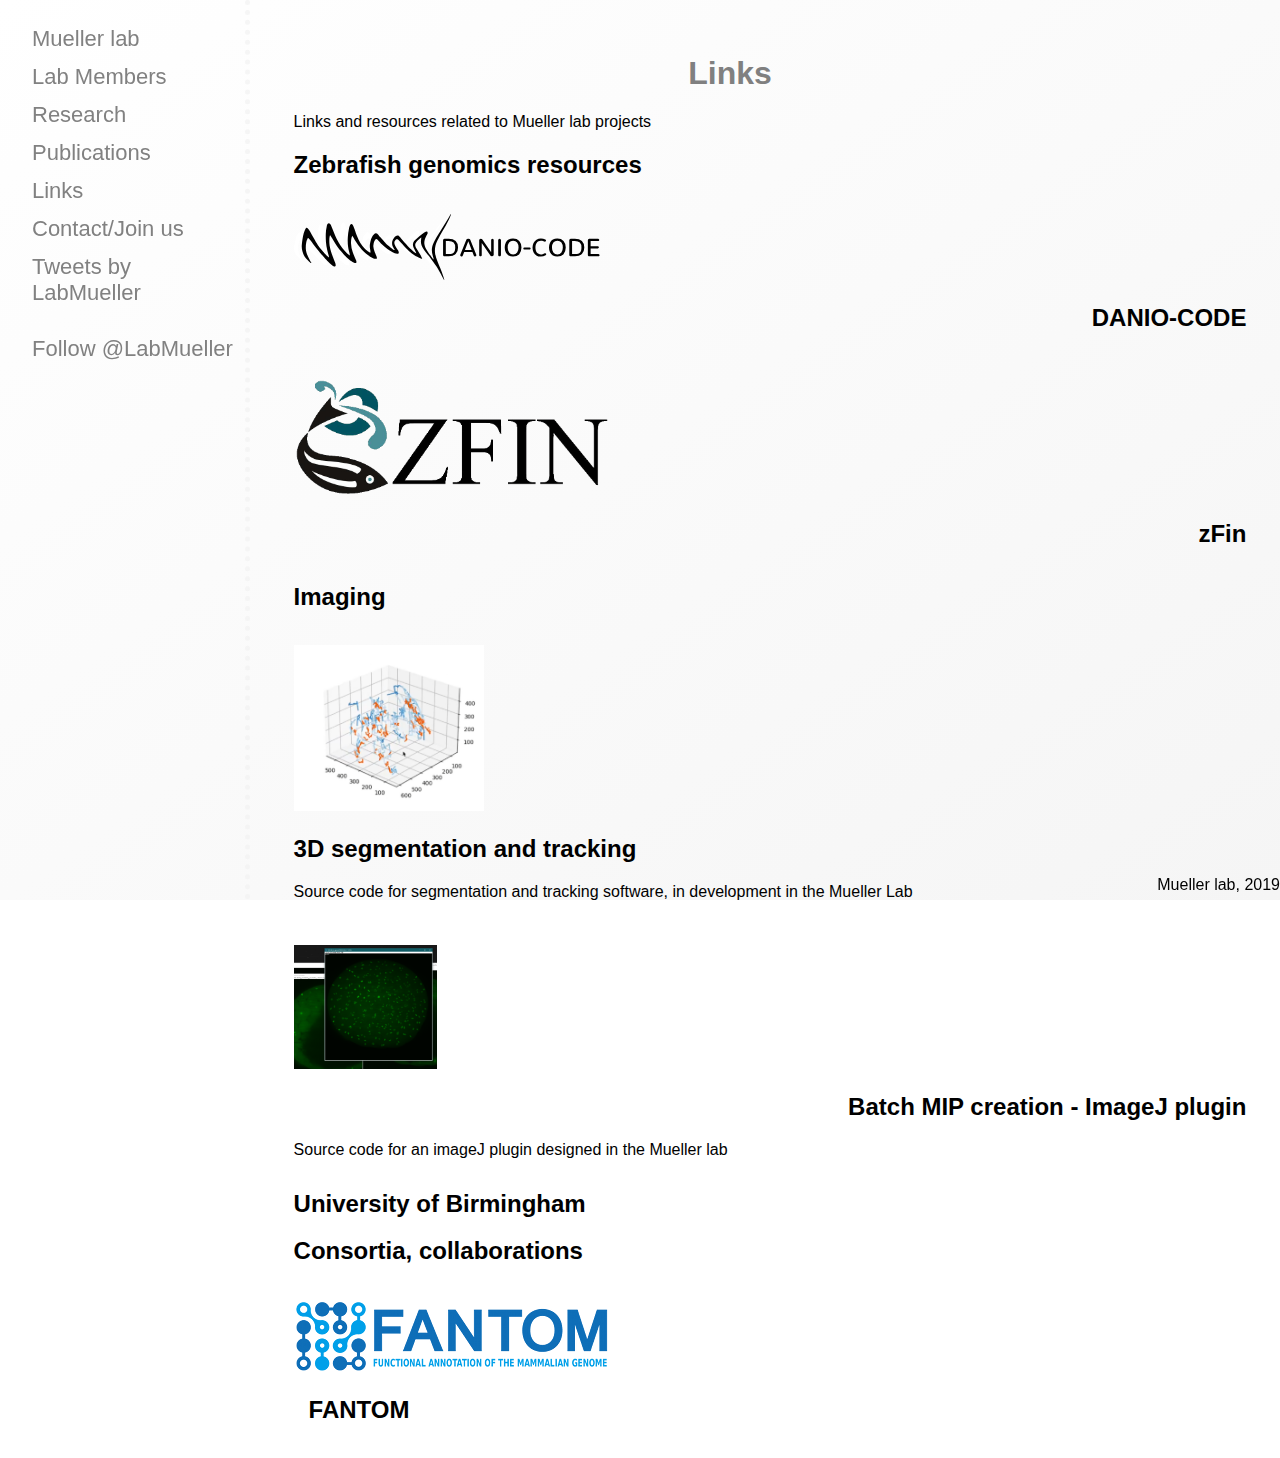
<file: resources - old.html>
<!DOCTYPE html>

<html>
<head>
<meta charset="utf-8">
<title>Resources</title>
</head>
<link rel="stylesheet" href="style.css">
<body  id="gradientbkrd1" class="fade-in">
<div id="bottommargin">



<h1>Links</h1>




	
	
	

<div id="main">

   	<p> Links and resources related to Mueller lab projects </p>
	
	<h2> Zebrafish genomics resources </h2>
	
		<div class="imgsizeL">
	<a href="https://danio-code.zfin.org/">
	<img src="images\website material\daniocode_logo_short.svg" width=33%> 
	</a>
	<h2 class="alignright">DANIO-CODE</h2>
	<p>
</p>
	</div>
	
				<div class="imgsizeL">
			<a href="https://zfin.org/">
	<img  src="images\website material\zfinlogo_lg.gif" width=33%> 
	</a>
	<h2 class="alignright" >zFin</h2>
	<p>
</p>
	</div>
	
	<h2> Imaging </h2>
	
		<div class="imgsizeR">
	<a href="">
	<img src="images\website material\track.png" class="alignright" width=20% > 
	</a>
	<h2>3D segmentation and tracking</h2>
	<p>
	Source code for segmentation and tracking software, in development in the Mueller Lab
</p>
	</div>
	
				<div class="imgsizeL">
			<a href="https://zfin.org/">
	<img  src="images\website material\tiffstack.png" width=15%> 
	</a>
	<h2 class="alignright" >Batch MIP creation - ImageJ plugin</h2>
	
	<p>
	Source code for an imageJ plugin designed in the Mueller lab
</p>
	</div>
	
	<h2> University of Birmingham </h2>
	<h2> Consortia, collaborations </h2>
	

	
		<div class="imgsizeR">
		<a href="https://fantom.gsc.riken.jp/">
	<img src="images\website material\FANTOM.png" class="alignright" > 
	</a>
	<h2 class="indent_h2">FANTOM</h2>
	<p>
</p>
	</div>

	


	
		</div>

	
</div>



	 <div id="sidenav">
	 
	 
  <a href="index.html">Mueller lab</a>
  <a href="lab_members.html">Lab Members</a>
  <a href="research.html">Research</a>
  <a href="publications.html">Publications</a>
  <a class="mntxt" href="resources.html">Links</a>
  <a href="contact.html">Contact/Join us</a>

   
<script src="myscripts.js"></script>
   
   <a class="twitter-timeline" data-width="250" data-height="400" href="https://twitter.com/LabMueller?ref_src=twsrc%5Etfw">Tweets by LabMueller</a> <script async src="https://platform.twitter.com/widgets.js" charset="utf-8"></script> 
	<br>
	<a href="https://twitter.com/LabMueller?ref_src=twsrc%5Etfw" class="twitter-follow-button" data-size="large" data-show-count="false">Follow @LabMueller</a><script async src="https://platform.twitter.com/widgets.js" charset="utf-8"></script>
   
</div>
     <footer class="footer">
  <p>Mueller lab, 2019</p>
</footer> 
</div>

</body>

</html>
</file>
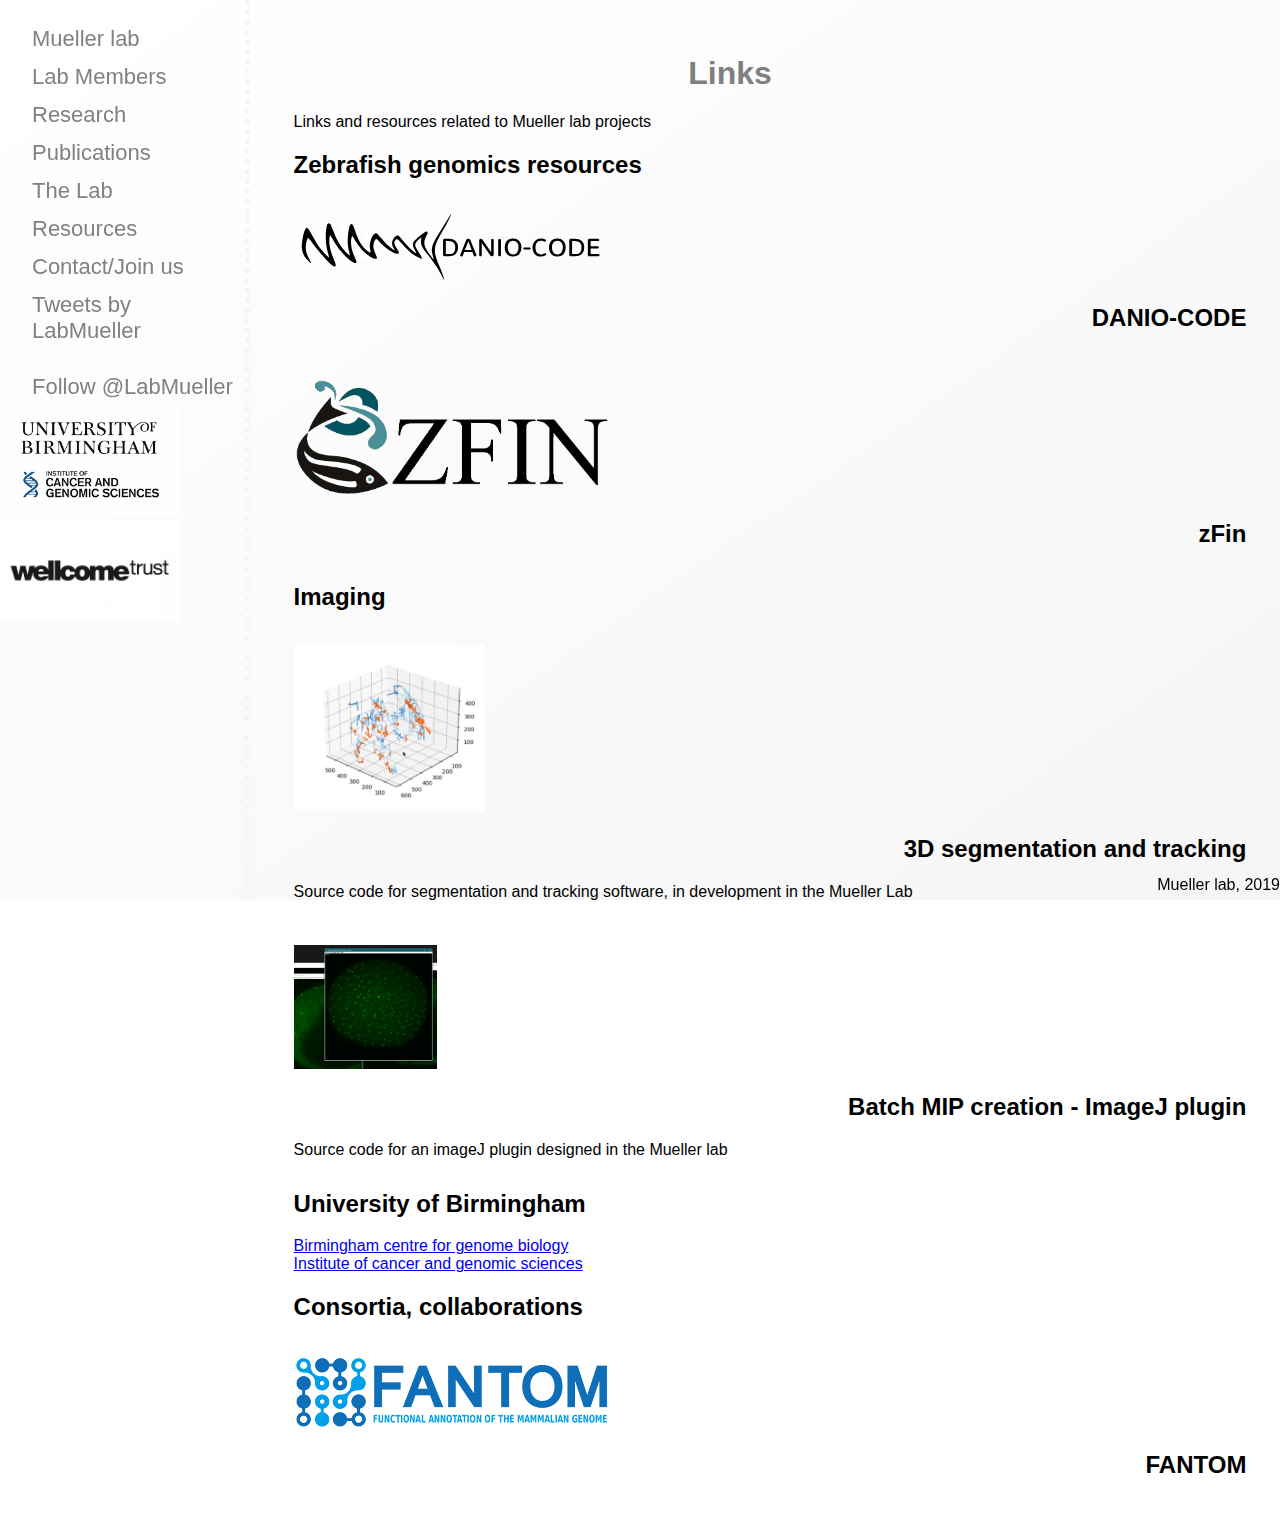
<file: resources-old-2.html>
<!DOCTYPE html>

<html>
<head>
<meta charset="utf-8">
<title>Resources</title>
</head>
<link rel="stylesheet" href="style.css">
<body  id="gradientbkrd1" class="fade-in">
<div id="bottommargin">



<h1>Links</h1>




	
	
	

<div id="main">

   	<p> Links and resources related to Mueller lab projects </p>
	
	<h2> Zebrafish genomics resources </h2>
	
		<div class="imgsizeL">
	<a href="https://danio-code.zfin.org/">
	<img src="images\website material\daniocode_logo_short.svg" width=33%> 
	</a>
	<h2 class="alignright">DANIO-CODE</h2>
	<p>
</p>
	</div>
	
				<div class="imgsizeL">
			<a href="https://zfin.org/">
	<img  src="images\website material\zfinlogo_lg.gif" width=33%> 
	</a>
	<h2 class="alignright" >zFin</h2>
	<p>
</p>
	</div>
	
	<h2> Imaging </h2>
	
		<div class="imgsizeL">
	<a href="">
	<img src="images\website material\track.png" width=20% > 
	</a>
	<h2  class="alignright">3D segmentation and tracking</h2>
	<p>
	Source code for segmentation and tracking software, in development in the Mueller Lab
</p>
	</div>
	
				<div class="imgsizeL">
			<a href="https://zfin.org/">
	<img  src="images\website material\tiffstack.png" width=15%> 
	</a>
	<h2 class="alignright" >Batch MIP creation - ImageJ plugin</h2>
	
	<p>
	Source code for an imageJ plugin designed in the Mueller lab
</p>
	</div>
	
	<h2> University of Birmingham </h2>
	<a href="https://www.birmingham.ac.uk/research/genome-biology/index.aspx">Birmingham centre for genome biology</a>
	<br>
	<a href="https://www.birmingham.ac.uk/research/cancer-genomics/index.aspx">Institute of cancer and genomic sciences</a>
	
	<h2> Consortia, collaborations </h2>
	

	
		<div class="imgsizeL">
		<a href="https://fantom.gsc.riken.jp/">
	<img src="images\website material\FANTOM.png"  > 
	</a>
	<h2 class="alignright">FANTOM</h2>
	<p>
</p>
	</div>

	


	
		</div>

	
</div>



	 <div id="sidenav">
	 
	 
  <a href="index.html">Mueller lab</a>
  <a href="lab_members.html">Lab Members</a>
  <a href="research.html">Research</a>
  <a href="publications.html">Publications</a>
  <a href="thelab.html">The Lab</a>
  <a class="mntxt" href="resources.html">Resources</a>
  <a href="contact.html">Contact/Join us</a>

   
<script src="myscripts.js"></script>


   
  

   <a class="twitter-timeline" data-width="250" data-height="400" href="https://twitter.com/LabMueller?ref_src=twsrc%5Etfw">Tweets by LabMueller</a> <script async src="https://platform.twitter.com/widgets.js" charset="utf-8"></script> 
	<br>
	<a href="https://twitter.com/LabMueller?ref_src=twsrc%5Etfw" class="twitter-follow-button" data-size="large" data-show-count="false">Follow @LabMueller</a><script async src="https://platform.twitter.com/widgets.js" charset="utf-8"></script>


 <div>
	 <img src="images\website material\ICGS.png" width=75% > 
	 <br>
	 <img src="images\website material\wellcome.jpg" width=75% > 
	 </div>
   </div>
     <footer class="footer">
  <p>Mueller lab, 2019</p>
</footer> 
</div>

</body>

</html>
</file>
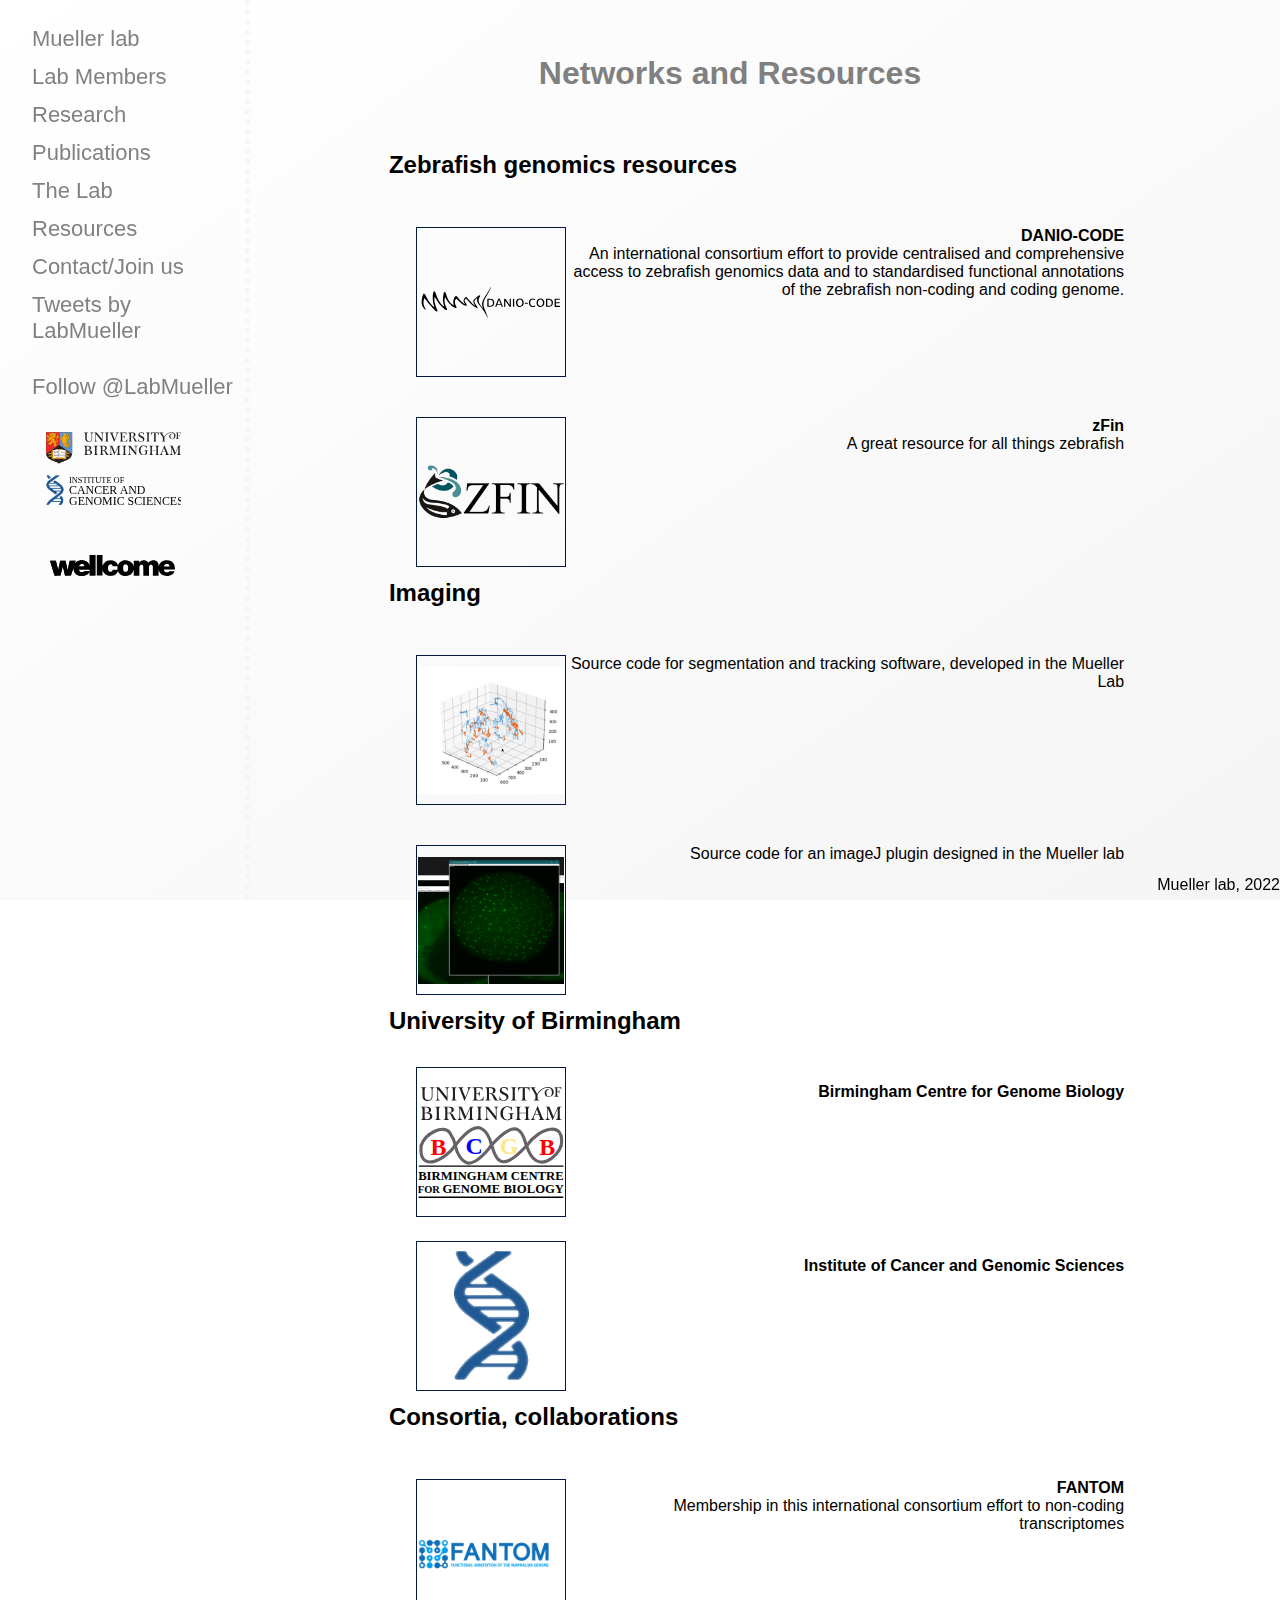
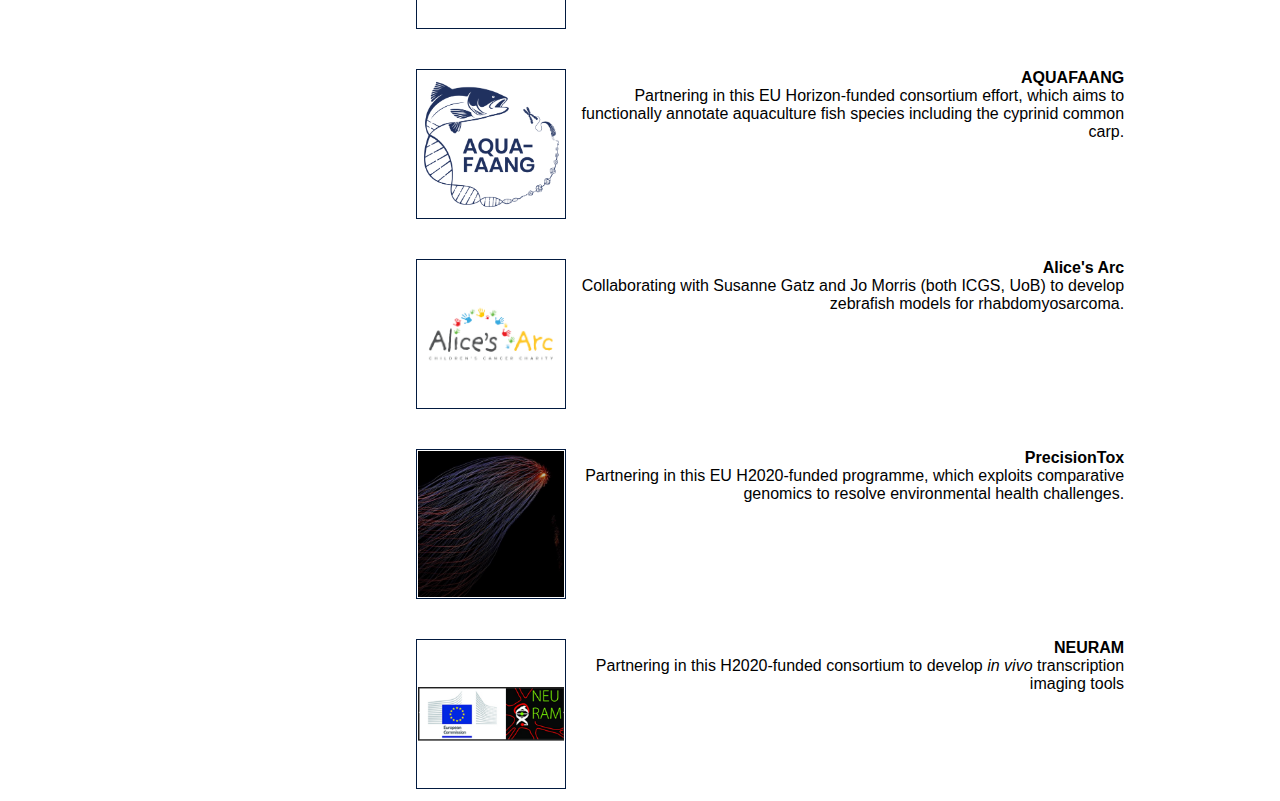
<file: resources.html>
<!DOCTYPE html>

<html>
<head>
<meta charset="utf-8">
<title>Resources</title>


</head>
<link rel="stylesheet" href="style.css">
<body  id="gradientbkrd1" class="fade-in">
<div id="bottommargin">



<h1>Networks and Resources</h1>



	
	
	

<div id="main">

<div id="centred_">

<br>
<div>
<h2> Zebrafish genomics resources </h2>

	<div class="imgsizeb">
	<div class="imgheight-">
	<!--<p><b>********add pages for alumni, current members and collaborators********</b></p>-->
	<a href="https://danio-code.zfin.org/"><img class="leftimgRES" src="images\website material\daniocode_logo_short.svg"></a>
	<p class="alignrightSUB"  ><b>DANIO-CODE</b><br>An international consortium effort to provide centralised and comprehensive  access to zebrafish genomics data and to standardised functional annotations of the zebrafish non-coding and coding genome.</p>

</div>
</div>

	<div class="imgsizeb">
	<div class="imgheight-">
	<!--<p><b>********add pages for alumni, current members and collaborators********</b></p>-->
	<a href="https://zfin.org/"><img class="leftimgRES" src="images\website material\zfinlogo_lg.gif"></a>
	<p class="alignrightSUB" ><b>zFin</b> <br> A great resource for all things zebrafish </p>

</div>
</div>
</div>
<br>
<div>
<h2> Imaging </h2>

	<div class="imgsizeb">
	<div class="imgheight-">
	
	<a href="https://github.com/Subject-Infinite/SME"><img class="leftimgRES" src="images\website material\track.png"></a>
	<p class="alignright">
	Source code for segmentation and tracking software, developed in the Mueller Lab
</p>

</div>
</div>

	<div class="imgsizeb">
	<div class="imgheight-">
	<!--<p><b>********add pages for alumni, current members and collaborators********</b></p>-->
	<a href="https://github.com/Subject-Infinite/tiffstack_MIP"><img class="leftimgRES" src="images\website material\tiffstack.png"></a>
	<p class="alignright">
	Source code for an imageJ plugin designed in the Mueller lab
</p>

</div>
</div>
</div>
<br>

<div>
<h2> University of Birmingham </h2>
	<div class="imgsizeb">
	<div class="imgheight-">
	<!--<p><b>********add pages for alumni, current members and collaborators********</b></p>-->
	<a href="https://www.birmingham.ac.uk/research/genome-biology/index.aspx"><img class="leftimgRES" src="images\website material\bcgb_logo_vector.svg"></a>
	<p class="alignrightbold">Birmingham Centre for Genome Biology</p>
	<br>

</div>
</div>

	<div class="imgsizeb">
	<div class="imgheight-">
	<!--<p><b>********add pages for alumni, current members and collaborators********</b></p>-->
	<a href="https://www.birmingham.ac.uk/research/cancer-genomics/index.aspx"><img class="leftimgRES" src="images\website material\uobicgs2.png"></a>
	<p class="alignrightbold">Institute of Cancer and Genomic Sciences</p>

</div>
</div>
</div>
<br>
<div>
<h2> Consortia, collaborations </h2>
	<div class="imgsizeb">
	<div class="imgheight-">
	<!--<p><b>********add pages for alumni, current members and collaborators********</b></p>-->
	<a href="https://fantom.gsc.riken.jp/"><img class="leftimgRES" src="images\website material\FANTOM.png"></a>
	<p class="alignrightSUB"><b>FANTOM</b><br>Membership in this international consortium effort to non-coding transcriptomes</p>

</div>
</div>


<div class="imgsizeb">
	<div class="imgheight-">
	<!--<p><b>********add pages for alumni, current members and collaborators********</b></p>-->
	<a href="https://www.aqua-faang.eu/"><img class="leftimgRES" src="images\website material\aquafaang.png"></a>
	<p class="alignrightSUB"><b>AQUAFAANG</b><br>Partnering in this EU Horizon-funded consortium effort, which aims to functionally annotate aquaculture fish species including the cyprinid common carp.</p>

</div>
</div>


<div class="imgsizeb">
	<div class="imgheight-">
	<!--<p><b>********add pages for alumni, current members and collaborators********</b></p>-->
	<a href="https://www.alicesarc.org/"><img class="leftimgRES" src="images\website material\alicearc.jpg"></a>
	<p class="alignrightSUB"><b>Alice's Arc</b><br> Collaborating with Susanne Gatz and Jo Morris (both ICGS, UoB) to develop zebrafish models for rhabdomyosarcoma.</p>

</div>
</div>

<div class="imgsizeb">
	<div class="imgheight-">
	<!--<p><b>********add pages for alumni, current members and collaborators********</b></p>-->
	<a href="https://www.birmingham.ac.uk/research/centre-for-precision-toxicology/index.aspx"><img class="leftimgRES" src="images\website material\precisiontox.png"></a>
	
	<div>
	<div>
	<p class="alignrightSUB"><b>PrecisionTox</b> <br> Partnering in this EU H2020-funded programme, which exploits comparative genomics to resolve environmental health challenges. </p> 
	</div>

	</div>
</div>
</div>



<div class="imgsizeb">
	<div class="imgheight-">
	<!--<p><b>********add pages for alumni, current members and collaborators********</b></p>-->
	<a href="https://cordis.europa.eu/project/id/712821"><img class="leftimgRES" src="images\website material\neuram.png"></a>
	
	<div>
	<div>
	<p class="alignrightSUB"><b>NEURAM</b> <br> Partnering in this H2020-funded consortium to develop <i>in vivo</i> transcription imaging tools  </p> 
	</div>

	</div>
</div>
</div>



<!-- end resources -->
</div>



</div>


















	
</div>



	 <div id="sidenav">
	 
	 
  <a href="index.html">Mueller lab</a>
  <a href="lab_members.html">Lab Members</a>
  <a href="research.html">Research</a>
  <a href="publications.html">Publications</a>
  <a href="thelab.html">The Lab</a>
  <a class="mntxt" href="resources.html">Resources</a>
  <a href="contact.html">Contact/Join us</a>

   
<script src="myscripts.js"></script>


   
  

   <a class="twitter-timeline" data-width="250" data-height="400" data-chrome="transparent" href="https://twitter.com/LabMueller?ref_src=twsrc%5Etfw">Tweets by LabMueller</a> <script async src="https://platform.twitter.com/widgets.js" charset="utf-8"></script> 
	<br>
	<a href="https://twitter.com/LabMueller?ref_src=twsrc%5Etfw" class="twitter-follow-button" data-size="large" data-show-count="false">Follow @LabMueller</a><script async src="https://platform.twitter.com/widgets.js" charset="utf-8"></script>


 <div>
 <div class="decals">
	 <a href="https://www.birmingham.ac.uk/research/cancer-genomics/index.aspx"><img src="images\website material\UoBICGS_group.svg" width=75% > </a>
	 </div>
	 <div class="decals2">
	 <a href="https://wellcome.org/"><img src="images\website material\wellcome_logo.svg" width=75% > </a>
	 </div>
   </div>
     <footer class="footer">
  <p>Mueller lab, 2022</p>
</footer> 
</div>  


 </body>

</html>
</file>
<file: style.css>
h1 {
color: #808080;
text-align: center;
font-family: "Verdana", Geneva, sans-serif;
margin-left: 180px;
}



/*##########*/
/*lab members page styling*/
h3 {
display: inline-block;
margin-left: 10px;
margin-right: 10px;
}
	
.indent_h2b {
	position: relative;
	left: 15px;
	color: blue;
	/*border-style: solid;
	
	border-radius: 7px;*/
}

.indent_h2b a:link{
	text-decoration: none;
	
}
	
.indent_h2b:hover {
	opacity:0.5;
	
}	

.a2 {
	margin-top:1px;
	
}

.former_mem_inf {
	display:inline-block;
	/*float: right;*/
	height: 30px;
	width: 30px;
	margin-left: 30px;
margin-right: 30px;
}

._mem_inf {
	display:inline-block;
	/*float: right;*/
	height: 30px;
	width: 30px;

}

.former_mem_inf:hover{
	
	opacity:0.7;
	
}

._mem_inf:hover{	
	opacity:0.7;	
}


.containerA {
	position: relative;
}

/*##########*/
/*Resources styling*/

#centred_ {
	margin-left: 10%;
	margin-right: 10%;
}

.imgsizeb {
	/*height: 200px;*/
  width: 100%;
  float: left;
  position: inline-block;
  padding: 10px 25px;
  border-style: solid;
  border-color: transparent;
  border-width: 2px;
  transition: border 1s;
  /* background-color: powderblue; */
}

.imgsizeb:hover {
	
	border-color:gray;
	
}
/*

.h2_pad {
	border: 25px solid transparent;
	
	border-color: transparent;
	display:block;
	
}

.spacer_line {
		border: 25px solid transparent;
	
	border-color: red;
	display:block;
padding = 50px;
	
}
*/

/*##########*/



body {
	height: 100vh;
	background-color: rgba(255, 255, 255, 0);
	/*color: white;*/


}


body2 {
	height: 100vh;
	background-color: rgba(255, 255, 255, 0);
	color:white;


}
/*
footer {
	  position: relative;
  left: 0;
  bottom: 0; 
  width: 100%;
  /*background-color: #808080;
  color: black;
  text-align: center;
  height: 50px;
  font-family: "Verdana", Geneva, sans-serif;
*/

#main {
	font-family: "Verdana", Geneva, sans-serif;
	margin-left: 260px;
	margin-bottom: 80px;
	background-color: rgba(255, 255, 255, 0);
	height: 100vh;



/*min-height: 100%;
	bottom: 0;
	*/
	/*height: 110%;*/
	
	
}

#gradientbkrd2{
  height: 100%;
  background-color: black; /* For browsers that do not support gradients */
  /*background-image: linear-gradient(to bottom right, white, whitesmoke);  /* Standard syntax (must be last) */

  /*background-image: Navy;  */
}


#gradientbkrd1 {
  height: 100%;
  background-color: white; /* For browsers that do not support gradients */
  background-image: linear-gradient(to bottom right, white, whitesmoke);  /* Standard syntax (must be last) */

  /*background-image: Navy;  */
}


#bottommargin {
	background-color: rgba(255, 255, 255, 0);
	/*height: 100vh;*/
	
}

.footer {
  position: fixed;
  left: 0;
  bottom: 0px; 
  width: 100%;
  /*background-color: #f2f2f2;*/
  /*background-color: #00FFFFFF;*/
  background-color: rgba(255, 255, 255, 0);
  color: black;
  text-align: right;
  font-family: "Verdana", Geneva, sans-serif;
  clear: both;
  height: 40px;
 
  /*margin-top: 0px;*/
  /*margin-left: 260px;*/
  
}


/*-----------------------------------------------------------------------------------------*/
 /* Fixed sidenav, full height */
#sidenav {
  /*height: 100%;
  width: 200px;
  position: fixed;
  z-index: 1;
  top: 0;
  left: 0;
  background-color: #111;
  overflow-x: hidden;
  padding-top: 20px;*/
    font-family: "Verdana", Geneva, sans-serif;
  height: 100%;
  width: 250px;
  position: fixed;
  z-index: 1;
  top: 0;
  left: 0;
  background-color: rgba(17, 17, 17, 0);
  overflow-x: hidden;
  padding-top: 20px;
  padding-right: 5px;

  color: #f1f1f1;
  border-right: 5px dotted;
  border-right-color: #f1f1f1A8;
  /*border-style: dotted dashed solid double;*/
}

.decals {
	padding-top: 20px;
	padding-bottom:10px;
	
	
	display: block;
  margin-left: auto;
  margin-right: auto;
  width: 95%;
	
	
}

.decals2 {
	padding-top: 20px;
	padding-bottom:10px;
	
	
	display: block;
  margin-left: auto;
  margin-right: auto;
  width: 85%;
	
	
}

/* Style the sidenav links and the dropdown button */
#sidenav a, .dropdown-btn {
  /*padding: 6px 8px 6px 16px;
  text-decoration: none;
  font-size: 20px;
  color: #818181;
  display: block;
  border: none;
  background: none;
  width:100%;
  text-align: left;
  cursor: pointer;
  outline: none;*/
  padding: 6px 6px 6px 32px;
  text-decoration: none;
  font-size: 22px;
  color: #818181;
  display: block;
  background: none;
  border: none;
  cursor: pointer;
}



/* On mouse-over */
#sidenav a:hover, .dropdown-btn:hover {
  /*color: #f1f1f1;*/
	color: #818181;
}

/* Main content */
.main {
  margin-left: 250px; /* Same as the width of the sidenav */
  font-size: 22px; /* Increased text to enable scrolling */
  /*padding: 0px 10px;*/
}


/*additional classes to try and differentiate dropdown text size, HQ*/

/*
.drptxt {
padding: 6px 6px 6px 32px;
  text-decoration: none;
  font-size: 18px;
  color: #818181;
  display: block;
  font-size: 18px
}
.mntxt {
padding: 6px 6px 6px 32px;
  text-decoration: none;
  font-size: 18px;
  color: #818181;
  display: block;
  font-size: 22px
}*/

/* Add an active class to the active dropdown button */
.active {
  background-color: inherit;
  /*background: #818181;*/
  color: white;
}

/* Dropdown container (hidden by default). Optional: add a lighter background color and some left padding to change the design of the dropdown content */
.dropdown-container {
  display: none;
  background-color: inherit;
  padding-left: 12px;
  font-size:18px;
}

/* Optional: Style the caret down icon */
.fa-caret-down {
  float: right;
  background-color: inherit;
  /*padding-right: 8px;*/
} 
	
/*----------------------------------------------------------------------------------*/

//* Loop through all dropdown buttons to toggle between hiding and showing its dropdown content - This allows the user to have multiple dropdowns without any conflict */
/*
var dropdown = document.getElementsByClassName("dropdown-btn");
var i;

for (i = 0; i < dropdown.length; i++) {
  dropdown[i].addEventListener("click", function() {
    this.classList.toggle("active");
    var dropdownContent = this.nextElementSibling;
    if (dropdownContent.style.display === "block") {
      dropdownContent.style.display = "none";
    } else {
      dropdownContent.style.display = "block";
    }
  });
} 
*/
<script src="myscripts.js"></script>
/*-------------------------------------------------------------------------------------*/
/*home page menu buttons*/
/*
a { 
  
  text-decoration: none;
  color: #818181;
  display: block;
  background: none;
  border: none;
  cursor: pointer;

  }

.block {
  display: inline-block;
  width: 15vh;
  height: 15vh;

  padding: 5vh 5px;
  font-size: 16px;
  cursor: pointer;
  	text-align: center;

	


}

.button1 {
	background-image: url(C:\Users\hkqur\OneDrive\web\muller_website\m2_2020\images\website material\homepage\4D_MIP.png);
    background-size: 100px 130px;

}

.tile_div a {
	display: block;
	position: absolute;
	
    float: center;
	text-align: center;
	margin-right: 5px;
    text-decoration: none;
	clear: both;
}



.button_divider{
    width:2hh;
    height:auto;
    display:inline-block;

}

.button_div_divider{
    width:auto;
    height:2vh;
    display:inline-block;


}
.horizontal-center {
	display:inline-block;
	position: relative;
	

  margin: 0;  
  left: 50%;
  -ms-transform: translateX(-50%);
  transform: translateX(-50%);
min-height: 150px;

}
*/
/*--------------------------------------------------------------*/


 /*home page formatting styles */
/*#text_body {
	position: relative;
	left: 40px;
	right: 40px;
}*/


/* lab members page formatting styles */
#right {
	float: right;
}

.indent_h2 {
	position: relative;
	left: 15px;
}


/*image formatting*/
.lightsheet {
	/* background: black url(images\lightsheet_1b.jpg) center no-repeat; */
  
  width: 100%;
  position: relative;
  /*left: 50%;
  right: 50%;
  /*margin-left: -50vw;*/
  margin-right: -50vw; 
}

/* ---------------------------------IMAGE SLIDESHOW FOR MUELLER LAB HOMEPAGE ----------------------------------- */

* {box-sizing:border-box}

/* Slideshow container */
.slideshow-container {
  /* max-width: 1000px;
  position: relative;
  margin: auto; */
  
    width: 100%;
  position: relative;
  margin-right: -50vw;
  background-color: rgba(255, 255, 255, 0);
}

/* Hide the images by default */
.mySlides {
  display: none;
}

/* Next & previous buttons */
.prev, .next {
  cursor: pointer;
  position: absolute;
  top: 50%;
  width: auto;
  margin-top: -22px;
  padding: 16px;
  color: white;
  font-weight: bold;
  font-size: 18px;
  transition: 0.6s ease;
  border-radius: 0 3px 3px 0;
  user-select: none;
}

/* Position the "next button" to the right */
.next {
  right: 0;
  border-radius: 3px 0 0 3px;
}

/* On hover, add a black background color with a little bit see-through */
.prev:hover, .next:hover {
  background-color: rgba(0,0,0,0.8);
}

/* Caption text */
.text {
  color: #f2f2f2;
  font-size: 15px;
  padding: 8px 12px;
  position: absolute;
  bottom: 8px;
  width: 100%;
  text-align: center;
}

/* Number text (1/3 etc) */
.numbertext {
  color: #f2f2f2;
  font-size: 12px;
  padding: 8px 12px;
  position: absolute;
  top: 0;
}

/* The dots/bullets/indicators */
.dot {
  cursor: pointer;
  height: 15px;
  width: 15px;
  margin: 0 2px;
  background-color: #bbb;
  border-radius: 50%;
  display: inline-block;
  transition: background-color 0.6s ease;
}

.active, .dot:hover {
  background-color: #717171;
}

/* Fading animation */
.fade {
  -webkit-animation-name: fade;
  -webkit-animation-duration: 1.5s;
  animation-name: fade;
  animation-duration: 1.5s;
}

@-webkit-keyframes fade {
  from {opacity: .4}
  to {opacity: 1}
}

@keyframes fade {
  from {opacity: .4}
  to {opacity: 1}
}

.captext {
	color: #d8d8d8;
	font-size: 20px;
	font-weight: bold;
	text-align: left;
	padding: 8px 12px;
  position: absolute;
  bottom: 8px;
  width: 100%;
}

.captextM {
	color: #d8d8d8;
	font-size: 20px;
	font-weight: bold;
	text-align: center;
	padding: 8px 12px;
  position: absolute;
  bottom: 8px;
  width: 100%;
}

/* ------------------------------------------------end slideshow CSS-------------------------------------------- */
/* ------------------------------------------------------------------------------------------------------------- */
/* ------------------------------------------------lab members-------------------------------------------------- */
.imgsize {
	/*height: 200px;*/
  width: 100%;
  float: left;
  position: inline-block;
  padding: 10px 25px;
  /* background-color: powderblue; */
}




.labtxt {
	position: relative;
	left: 15px;
	background-color: transparent;
	border-style: none;
	/* margin-left:150px; */
}



.leftimg {
	position: relative;
	padding:1px;
	border:1px solid #021a40;
	/*border-radius: 50%;*/
	/*background-color: #ff0;*/
	float: left;
	top: 0;
	left: 0px;
	width: 150px;
	height: 150px;
	
}

.leftimgRES {
	position: relative;
	padding:1px;
	border:1px solid #021a40;
	/*border-radius: 50%;*/
	/*background-color: #ff0;*/
	float: left;
	top: 0;
	left: 0px;
	width: 150px;
	height: 150px;
	object-fit: contain;
	
}


.leftimgRES:hover {
	opacity:0.5;
	
}






.publist {
	position: relative;
	width:75% ;
	/*background-color: powderblue;*/
	margin-left: auto;
	margin-right: auto;
}

.midimg {
	position: relative;
	display: block;
	height: 200px;
	width: auto;
	margin-left: auto;
	margin-right: auto;
}

.imgheight- {
	
	
	
	
}
/*popup boxes for lab members=====================================================================*/



.read-more-state {
  display: none;
  
  
}

.read-more-target {
  opacity: 0;
  max-height: 0;
  font-size: 0;
  transition: .25s ease;
  
}

.read-more-state:checked ~ .read-more-wrap .read-more-target {
  opacity: 1;
  font-size: inherit;
  max-height: 999em;
  
  
}

.read-more-state ~ .read-more-trigger:before {
  content: 'Show description';
  
  
}

.read-more-state:checked ~ .read-more-trigger:before {
  content: 'Show less';
  
  
}

.read-more-trigger {
  cursor: pointer;
  display: inline-block;
  padding: 0 .5em;
  color: #666;
  font-size: .9em;
  line-height: 2;
  border: 1px solid #ddd;
  border-radius: .25em;
  margin-left: 10px;
}

/* Other style */ 
body {
  padding: 2%;
  background-repeat: no-repeat;
    background-attachment: fixed;
}
/*
p {
  padding: 2%;
  background: #fff9c6;
  color: #c7b27e;
  border: 1px solid #fce29f;
  border-radius: .25em;
}
*/

/*SOCIALS*/
 /* Style all font awesome icons */
.fa {
  padding: 5px;
  font-size: 30px;
  width: 25px;
  text-align: center;
  text-decoration: none;
  margin-bottom: 10px;
  
  margin-left: 10px;
  border-radius: 50%;
}

/* Add a hover effect if you want */
.fa:hover {
  opacity: 0.7;
}

/* Set a specific color for each brand */



/* Twitter */
.fa-twitter {
  background: #55ACEE;
  color: white;
} 

/* Twitter */
.fa-scholar:after {
	content:url("\images\website material\scholar.jpg");
  background: #55ACEE;
  color: white;
} 

/*===========================================RESOURCES==================================================*/

.imgsize_res {
	/*height: 200px;*/
  height: 20%;
  
  /* background-color: powderblue; */
}

.imgsizeL {
	/*height: 200px;*/
  width: 100%;
  float: left;
  	margin-top:1.5%;
	margin-bottom: 1.5%;
	    background-color: white;
    display: inline-block;
	background-color: transparent;
  /* background-color: powderblue; */
}

.imgsizeR {
	/*height: 200px;*/
	width:100%;
	float:right;
	margin-top:1.5%;
	margin-bottom: 1.5%;
	    background-color: white;
    display: inline-block;
	background-color: transparent;
  /* background-color: powderblue; */
}

.alignrightbold {
	float:right;
	text-align:right;
	font-weight:bold;
	display: inline;
	width: auto;
	

}

.alignright {
	text-align:right;
	/*display: inline;*/
	
	
	
	

}

.alignrightSUB {
	
	text-align:right;
	
	width: auto;


	
	
	
	

}


}

.brightness {
    background-color: white;
    display: inline-block;

}
.brightness img:hover {
    opacity: .5;
}

.imgsizeL img:hover {
    opacity: .5;
}

.imgsizeR img:hover {
    opacity: .5;
}
/* =========================================contact==================================================== */

 /* Style inputs with type="text", select elements and textareas */
input[type=text], select, textarea {
  width: 100%; /* Full width */
  padding: 12px; /* Some padding */ 
  border: 1px solid #ccc; /* Gray border */
  border-radius: 4px; /* Rounded borders */
  box-sizing: border-box; /* Make sure that padding and width stays in place */
  margin-top: 6px; /* Add a top margin */
  margin-bottom: 16px; /* Bottom margin */
  resize: vertical /* Allow the user to vertically resize the textarea (not horizontally) */
}

/* Style the submit button with a specific background color etc */
input[type=submit] {
  background-color: #00A1D4;
  color: white;
  padding: 12px 20px;
  border: none;
  border-radius: 4px;
  cursor: pointer;
}

/* When moving the mouse over the submit button, add a darker green color */
input[type=submit]:hover {
  background-color: #00C1FF;
}

/* Add a background color and some padding around the form */
.container {
  border-radius: 5px;
  background-color: #f2f2f2;
  padding: 20px;
  

} 


	/*===================================================================*/
/*events*/
.subh {
	padding-left: 50px;
	
}
/*DANIOCODE */
.imgtopright /*daniocode logo positioning*/
{
	background-image: url("images/daniocode_logo_long_edit2.svg");
	background-repeat: no-repeat;
	background-position: right top;
	background-size:240px;
	}

/*Results page image-video positioning*/	
	
.res_ban {
  float: left;
 
  padding: 5px;
}
  .row::after {
  content: "";
  clear: both;
  display: table;
}

.lft-flt {
	float: left;
margin-right: 15px;
margin-top: 5px;
margin-bottom: 10px;
margin-left: 5px; /* These margin defintions ensure that the Text does not seat too close to image */
border: 1px solid black;
padding: 3px;
}

.mi-img {
	position: relative;
	display: block;
	height: 320px;
	width: auto;
	margin-left: auto;
	margin-right: auto;
}
	
	/*contact page CSS*/
.visuallyhidden /*hiding the input box clipboard source*/
{
  position: absolute;

  width: 1px;
  height: 1px;
  margin: -1px;
  border: 0;
  padding: 0;

  clip: rect(0 0 0 0);
  overflow: hidden;
}

#chimage /*contact details image parameters*/
{
	position: relative;
	float: center;
	width: 40%;
}

.button  /* clipboard button design*/
{
  background-color: #46C5BF;
  border: none;
  color: white;
  padding: 10px 25px;
  text-align: center;
  text-decoration: none;
  display: inline-block;
  font-size: 12px;
}

.smallpic {
	position: fixed;
	float: center;
	width: 500px;
	
}

.indenta {
	padding-left: 170px;
}

/*fade in code!!!!!!!! * keep at bottom as it messes up css when I place it elsewhere*/ 

.fade-in {
  animation: fadeIn ease 1s;
  -webkit-animation: fadeIn ease 1s;
  -moz-animation: fadeIn ease 1s;
  -o-animation: fadeIn ease 1s;
  -ms-animation: fadeIn ease 1s;
}

@keyframes fadeIn {
  0% {
    opacity:0;
  }
  100% {
    opacity:1;
  }
}

@-moz-keyframes fadeIn {
  0% {
    opacity:0;
  }
  100% {
    opacity:1;
  }
}

@-webkit-keyframes fadeIn {
  0% {
    opacity:0;
  }
  100% {
    opacity:1;
  }
}

@-o-keyframes fadeIn {
  0% {
    opacity:0;
  }
  100% {
    opacity:1;
  }
}

@-ms-keyframes fadeIn {
  0% {
    opacity:0;
  }
  100% {
    opacity:1;
}

/*---------------------*/
</file>
